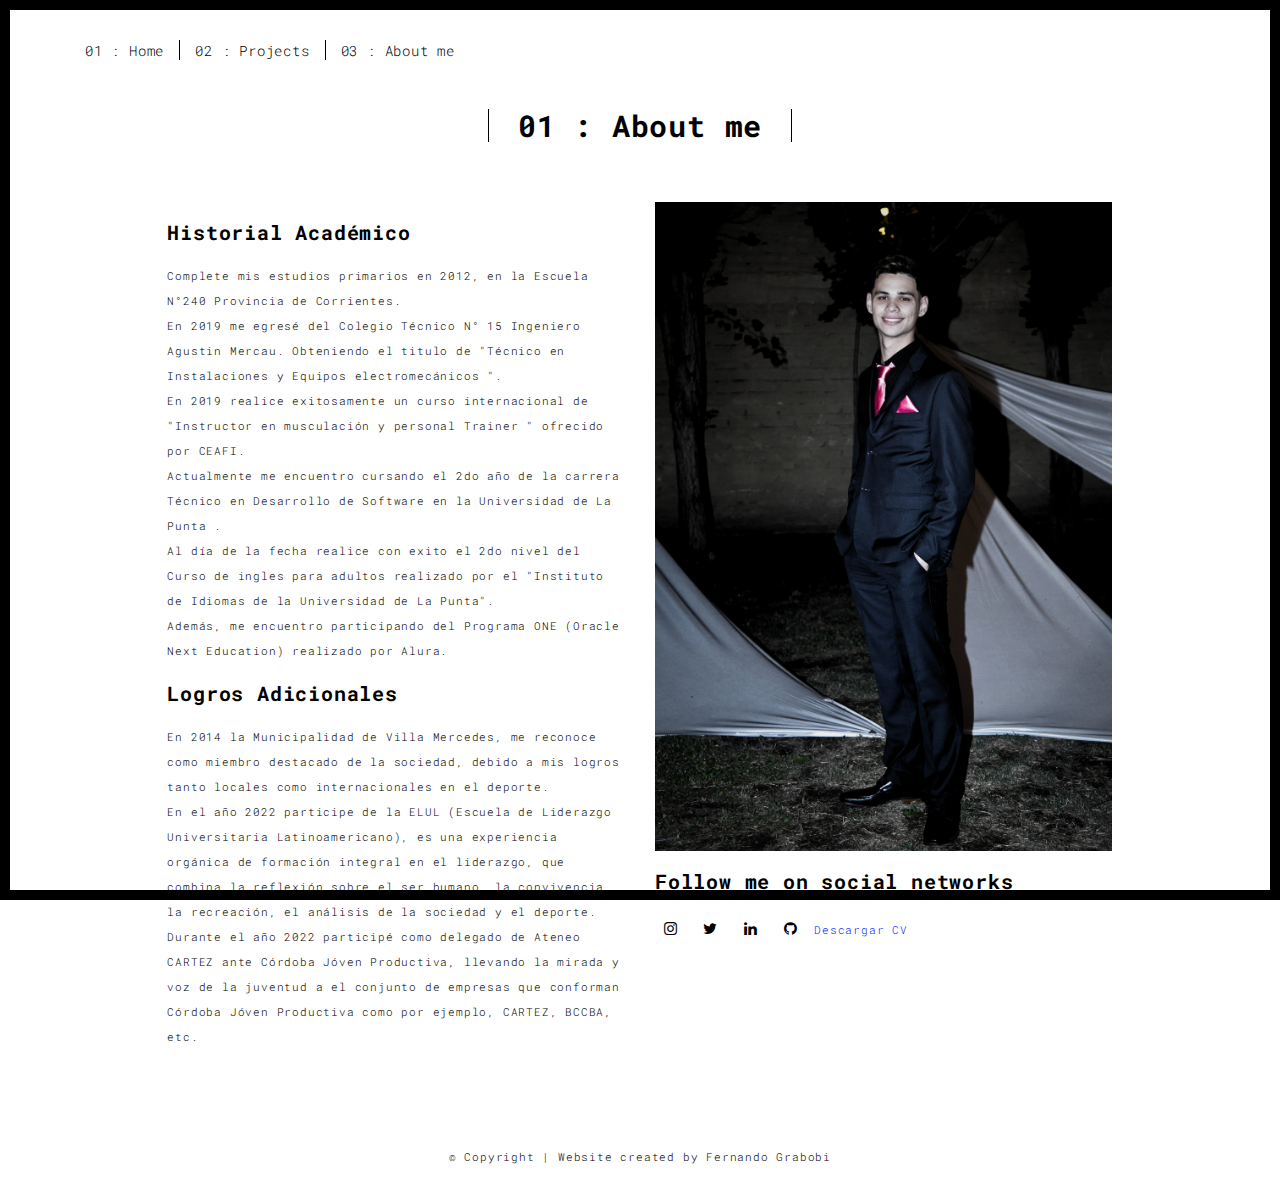
<file: univers/about.html>
<!DOCTYPE html>
<html lang="en">

<head>
  <meta charset="UTF-8">
  <meta content="IE=edge" http-equiv="X-UA-Compatible">
  <meta content="width=device-width,initial-scale=1" name="viewport">
  <meta content="description" name="description">
  <meta name="google" content="notranslate" />
  <meta content="Mashup templates have been developped by Orson.io team" name="author">

  <!-- Disable tap highlight on IE -->
  <meta name="msapplication-tap-highlight" content="no">
  
  <link rel="apple-touch-icon" sizes="180x180" href="./assets/apple-icon-180x180.png">
  <link href="./assets/favicon.ico" rel="icon">

  <title>About me</title>  

<link href="./main.3f6952e4.css" rel="stylesheet"></head>

<body class="">
<div id="site-border-left"></div>
<div id="site-border-right"></div>
<div id="site-border-top"></div>
<div id="site-border-bottom"></div>
 <!-- Add your content of header -->
<header>
  <nav class="navbar  navbar-fixed-top navbar-default">
    <div class="container">
        <button type="button" class="navbar-toggle collapsed" data-toggle="collapse" data-target="#navbar-collapse" aria-expanded="false">
          <span class="sr-only">Toggle navigation</span>
          <span class="icon-bar"></span>
          <span class="icon-bar"></span>
          <span class="icon-bar"></span>
        </button>

      <div class="collapse navbar-collapse" id="navbar-collapse">
        <ul class="nav navbar-nav ">
          <li><a href="./index.html" title="">01 : Home</a></li>
          <li><a href="./works.html" title="">02 : Projects</a></li>
          <li><a href="./about.html" title="">03 : About me</a></li>
        </ul>


      </div> 
    </div>
  </nav>
</header>

<div class="section-container">
    <div class="container">
      <div class="row">
        <div class="col-xs-12">
          <div class="section-container-spacer text-center">
            <h1 class="h2">01 : About me</h1>
          </div>
          
          <div class="row">
            <div class="col-md-10 col-md-offset-1">
              <div class="row">
                <div class="col-xs-12 col-md-6">
                  <h3>Historial Académico</h3>
                  <p>
                     Complete mis estudios primarios en 2012, en la Escuela N°240 Provincia de Corrientes. <br>
                       En 2019 me egresé del Colegio Técnico N° 15 Ingeniero Agustin Mercau. Obteniendo el titulo de "Técnico en Instalaciones y Equipos electromecánicos ".<br>
                       En 2019 realice exitosamente un curso internacional de "Instructor en musculación y personal Trainer " ofrecido por CEAFI.<br>
                       Actualmente me encuentro cursando el 2do año de la carrera Técnico en Desarrollo de Software en la Universidad de La Punta .<br>
                       Al día de la fecha realice con exito el 2do nivel del Curso de ingles para adultos realizado por el "Instituto de Idiomas de la Universidad de La Punta".<br>
                     Además, me encuentro participando del Programa ONE (Oracle Next Education) realizado por Alura.</p>
                  <h3>Logros Adicionales</h3>
                  <p>
                    En 2014 la Municipalidad de Villa Mercedes, me reconoce como miembro destacado de la sociedad, debido a mis logros tanto locales como internacionales en el deporte.<br>
                    En el año 2022 participe de la ELUL (Escuela de Liderazgo Universitaria Latinoamericano), es una experiencia orgánica de formación integral en el liderazgo, que combina la reflexión sobre el ser humano, la convivencia, la recreación, el análisis de la sociedad y el deporte.<br>
                    Durante el año 2022 participé como delegado de Ateneo CARTEZ ante Córdoba Jóven Productiva, llevando la mirada y voz de la juventud a el conjunto de empresas que conforman Córdoba Jóven Productiva como por ejemplo, CARTEZ, BCCBA, etc.</p>
                </div>
                <div class="col-xs-12 col-md-6">
                  <img src="./assets/images/fondoBlackAndWhite.png" class="img-responsive" alt="">

                  <h3>Follow me on social networks</h3>
                  <a href="https://www.instagram.com/fernandograbobi/" target="_blank" class="fa-icon">
                    <i class="fa fa-instagram"></i>
                  </a>
                  <a href="https://x.com/FernandoGrabob2" title="" target="_blank" class="fa-icon">
                    <i class="fa fa-twitter"></i>
                  </a>
                  <a href="https://www.linkedin.com/in/fernando-mart%C3%ADn-grabobi/" title="" target="_blank" class="fa-icon">
                    <i class="fa fa-linkedin"></i>
                  </a>
                  <a href="https://github.com/FernandoGrabobi" title="" target="_blank" class="fa-icon">
                    <i class="fa fa-github"></i>
                  </a>
                  <a href="./assets/cv.pdf" download="CV1.pdf" >Descargar CV</a>

                </div>
              </div>
            </div>
          </div>
          
          
       </div>
      </div>
    </div>
  </div>


<footer class="footer-container text-center">
  <div class="container">
    <div class="row">
      <div class="col-xs-12">
        <p>© Copyright | Website created by Fernando Grabobi</p>
      </div>
    </div>
  </div>
</footer>

<script>
  document.addEventListener("DOMContentLoaded", function (event) {
     navActivePage();
  });
</script>

<!-- Google Analytics: change UA-XXXXX-X to be your site's ID 

<script>
  (function (i, s, o, g, r, a, m) {
    i['GoogleAnalyticsObject'] = r; i[r] = i[r] || function () {
      (i[r].q = i[r].q || []).push(arguments)
    }, i[r].l = 1 * new Date(); a = s.createElement(o),
      m = s.getElementsByTagName(o)[0]; a.async = 1; a.src = g; m.parentNode.insertBefore(a, m)
  })(window, document, 'script', '//www.google-analytics.com/analytics.js', 'ga');
  ga('create', 'UA-XXXXX-X', 'auto');
  ga('send', 'pageview');
</script>

--> <script type="text/javascript" src="./main.70a66962.js"></script></body>

</html>
</file>
<file: univers/main.3f6952e4.css>
@import url(https://fonts.googleapis.com/css?family=Roboto:900|Roboto+Mono:300,400,700);@import url(https://maxcdn.bootstrapcdn.com/font-awesome/4.7.0/css/font-awesome.min.css);/*!
 * Bootstrap v3.3.7 (http://getbootstrap.com)
 * Copyright 2011-2016 Twitter, Inc.
 * Licensed under MIT (https://github.com/twbs/bootstrap/blob/master/LICENSE)
 */
/*! normalize.css v3.0.3 | MIT License | github.com/necolas/normalize.css */html{font-family:sans-serif;-ms-text-size-adjust:100%;-webkit-text-size-adjust:100%}body{margin:0}article,aside,details,figcaption,figure,footer,header,hgroup,main,menu,nav,section,summary{display:block}audio,canvas,progress,video{display:inline-block;vertical-align:baseline}audio:not([controls]){display:none;height:0}[hidden],template{display:none}a{background-color:transparent}a:active,a:hover{outline:0}abbr[title]{border-bottom:1px dotted}b,strong{font-weight:700}dfn{font-style:italic}h1{font-size:2em;margin:.67em 0}mark{background:#ff0;color:#000}small{font-size:80%}sub,sup{font-size:75%;line-height:0;position:relative;vertical-align:baseline}sup{top:-.5em}sub{bottom:-.25em}img{border:0}svg:not(:root){overflow:hidden}figure{margin:1em 40px}hr{box-sizing:content-box;height:0}pre{overflow:auto}code,kbd,pre,samp{font-family:monospace,monospace;font-size:1em}button,input,optgroup,select,textarea{color:inherit;font:inherit;margin:0}button{overflow:visible}button,select{text-transform:none}button,html input[type=button],input[type=reset],input[type=submit]{-webkit-appearance:button;cursor:pointer}button[disabled],html input[disabled]{cursor:default}button::-moz-focus-inner,input::-moz-focus-inner{border:0;padding:0}input{line-height:normal}input[type=checkbox],input[type=radio]{box-sizing:border-box;padding:0}input[type=number]::-webkit-inner-spin-button,input[type=number]::-webkit-outer-spin-button{height:auto}input[type=search]{-webkit-appearance:textfield;box-sizing:content-box}input[type=search]::-webkit-search-cancel-button,input[type=search]::-webkit-search-decoration{-webkit-appearance:none}fieldset{border:1px solid silver;margin:0 2px;padding:.35em .625em .75em}textarea{overflow:auto}optgroup{font-weight:700}table{border-collapse:collapse;border-spacing:0}td,th{padding:0}

/*! Source: https://github.com/h5bp/html5-boilerplate/blob/master/src/css/main.css */@media print{*,:after,:before{background:transparent!important;color:#000!important;box-shadow:none!important;text-shadow:none!important}a,a:visited{text-decoration:underline}a[href]:after{content:" (" attr(href) ")"}abbr[title]:after{content:" (" attr(title) ")"}a[href^="#"]:after,a[href^="javascript:"]:after{content:""}blockquote,pre{border:1px solid #999;page-break-inside:avoid}thead{display:table-header-group}img,tr{page-break-inside:avoid}img{max-width:100%!important}h2,h3,p{orphans:3;widows:3}h2,h3{page-break-after:avoid}.navbar{display:none}.btn>.caret,.dropup>.btn>.caret{border-top-color:#000!important}.label{border:1px solid #000}.table{border-collapse:collapse!important}.table td,.table th{background-color:#fff!important}.table-bordered td,.table-bordered th{border:1px solid #ddd!important}}*,:after,:before{-webkit-box-sizing:border-box;-moz-box-sizing:border-box;box-sizing:border-box}html{font-size:10px;-webkit-tap-highlight-color:transparent}body{font-family:Roboto Mono,Helvetica,Arial,sans-serif;font-size:11px;line-height:1.78;color:#000;background-color:#fff}button,input,select,textarea{font-family:inherit;font-size:inherit;line-height:inherit}a{color:#001aff;text-decoration:none}a:focus,a:hover{color:#0012b3;text-decoration:underline}a:focus{outline:5px auto -webkit-focus-ring-color;outline-offset:-2px}figure{margin:0}img{vertical-align:middle}.img-responsive{display:block;max-width:100%;height:auto}.img-rounded{border-radius:0}.img-thumbnail{padding:4px;line-height:1.78;background-color:#fff;border:1px solid #ddd;border-radius:0;-webkit-transition:all .2s ease-in-out;-o-transition:all .2s ease-in-out;transition:all .2s ease-in-out;display:inline-block;max-width:100%;height:auto}.img-circle{border-radius:50%}hr{margin-top:19px;margin-bottom:19px;border:0;border-top:1px solid #eee}.sr-only{position:absolute;width:1px;height:1px;margin:-1px;padding:0;overflow:hidden;clip:rect(0,0,0,0);border:0}.sr-only-focusable:active,.sr-only-focusable:focus{position:static;width:auto;height:auto;margin:0;overflow:visible;clip:auto}[role=button]{cursor:pointer}.h1,.h2,.h3,.h4,.h5,.h6,h1,h2,h3,h4,h5,h6{font-family:Roboto Mono,Helvetica,Arial,sans-serif;font-weight:700;line-height:1.1;color:#000}.h1 .small,.h1 small,.h2 .small,.h2 small,.h3 .small,.h3 small,.h4 .small,.h4 small,.h5 .small,.h5 small,.h6 .small,.h6 small,h1 .small,h1 small,h2 .small,h2 small,h3 .small,h3 small,h4 .small,h4 small,h5 .small,h5 small,h6 .small,h6 small{font-weight:400;line-height:1;color:#777}.h1,.h2,.h3,h1,h2,h3{margin-top:19px;margin-bottom:9.5px}.h1 .small,.h1 small,.h2 .small,.h2 small,.h3 .small,.h3 small,h1 .small,h1 small,h2 .small,h2 small,h3 .small,h3 small{font-size:65%}.h4,.h5,.h6,h4,h5,h6{margin-top:9.5px;margin-bottom:9.5px}.h4 .small,.h4 small,.h5 .small,.h5 small,.h6 .small,.h6 small,h4 .small,h4 small,h5 .small,h5 small,h6 .small,h6 small{font-size:75%}.h1,h1{font-size:70px}.h2,h2{font-size:30px}.h3,h3{font-size:20px}.h4,.h5,h4,h5{font-size:11px}.h6,h6{font-size:10px}p{margin:0 0 9.5px}.lead{margin-bottom:19px;font-size:12px;font-weight:300;line-height:1.4}@media (min-width:768px){.lead{font-size:16.5px}}.small,small{font-size:90%}.mark,mark{background-color:#fcf8e3;padding:.2em}.text-left{text-align:left}.text-right{text-align:right}.text-center{text-align:center}.text-justify{text-align:justify}.text-nowrap{white-space:nowrap}.text-lowercase{text-transform:lowercase}.initialism,.text-uppercase{text-transform:uppercase}.text-capitalize{text-transform:capitalize}.text-muted{color:#777}.text-primary{color:#001aff}a.text-primary:focus,a.text-primary:hover{color:#0015cc}.text-success{color:#fff}a.text-success:focus,a.text-success:hover{color:#e6e6e6}.text-info{color:#31708f}a.text-info:focus,a.text-info:hover{color:#245269}.text-warning{color:#8a6d3b}a.text-warning:focus,a.text-warning:hover{color:#66512c}.text-danger{color:#fff}a.text-danger:focus,a.text-danger:hover{color:#e6e6e6}.bg-primary{color:#fff;background-color:#001aff}a.bg-primary:focus,a.bg-primary:hover{background-color:#0015cc}.bg-success,a.bg-success:focus,a.bg-success:hover{background-color:#000}.bg-info{background-color:#d9edf7}a.bg-info:focus,a.bg-info:hover{background-color:#afd9ee}.bg-warning{background-color:#fcf8e3}a.bg-warning:focus,a.bg-warning:hover{background-color:#f7ecb5}.bg-danger{background-color:red}a.bg-danger:focus,a.bg-danger:hover{background-color:#c00}.page-header{padding-bottom:8.5px;margin:38px 0 19px;border-bottom:1px solid #eee}ol,ul{margin-top:0;margin-bottom:9.5px}ol ol,ol ul,ul ol,ul ul{margin-bottom:0}.list-inline,.list-unstyled{padding-left:0;list-style:none}.list-inline{margin-left:-5px}.list-inline>li{display:inline-block;padding-left:5px;padding-right:5px}dl{margin-top:0;margin-bottom:19px}dd,dt{line-height:1.78}dt{font-weight:700}dd{margin-left:0}.dl-horizontal dd:after,.dl-horizontal dd:before{content:" ";display:table}.dl-horizontal dd:after{clear:both}@media (min-width:768px){.dl-horizontal dt{float:left;width:160px;clear:left;text-align:right;overflow:hidden;text-overflow:ellipsis;white-space:nowrap}.dl-horizontal dd{margin-left:180px}}abbr[data-original-title],abbr[title]{cursor:help;border-bottom:1px dotted #777}.initialism{font-size:90%}blockquote{padding:9.5px 19px;margin:0 0 19px;font-size:13.75px;border-left:5px solid #eee}blockquote ol:last-child,blockquote p:last-child,blockquote ul:last-child{margin-bottom:0}blockquote .small,blockquote footer,blockquote small{display:block;font-size:80%;line-height:1.78;color:#777}blockquote .small:before,blockquote footer:before,blockquote small:before{content:"\2014   \A0"}.blockquote-reverse,blockquote.pull-right{padding-right:15px;padding-left:0;border-right:5px solid #eee;border-left:0;text-align:right}.blockquote-reverse .small:before,.blockquote-reverse footer:before,.blockquote-reverse small:before,blockquote.pull-right .small:before,blockquote.pull-right footer:before,blockquote.pull-right small:before{content:""}.blockquote-reverse .small:after,.blockquote-reverse footer:after,.blockquote-reverse small:after,blockquote.pull-right .small:after,blockquote.pull-right footer:after,blockquote.pull-right small:after{content:"\A0   \2014"}address{margin-bottom:19px;font-style:normal;line-height:1.78}code,kbd,pre,samp{font-family:Menlo,Monaco,Consolas,Courier New,monospace}code{color:#c7254e;background-color:#f9f2f4}code,kbd{padding:2px 4px;font-size:90%;border-radius:0}kbd{color:#fff;background-color:#333;box-shadow:inset 0 -1px 0 rgba(0,0,0,.25)}kbd kbd{padding:0;font-size:100%;font-weight:700;box-shadow:none}pre{display:block;padding:9px;margin:0 0 9.5px;font-size:10px;line-height:1.78;word-break:break-all;word-wrap:break-word;color:#333;background-color:#f5f5f5;border:1px solid #ccc;border-radius:0}pre code{padding:0;font-size:inherit;color:inherit;white-space:pre-wrap;background-color:transparent;border-radius:0}.pre-scrollable{max-height:340px;overflow-y:scroll}.container{margin-right:auto;margin-left:auto;padding-left:15px;padding-right:15px}.container:after,.container:before{content:" ";display:table}.container:after{clear:both}@media (min-width:768px){.container{width:750px}}@media (min-width:992px){.container{width:970px}}@media (min-width:1200px){.container{width:1170px}}.container-fluid{margin-right:auto;margin-left:auto;padding-left:15px;padding-right:15px}.container-fluid:after,.container-fluid:before{content:" ";display:table}.container-fluid:after{clear:both}.row{margin-left:-15px;margin-right:-15px}.row:after,.row:before{content:" ";display:table}.row:after{clear:both}.col-lg-1,.col-lg-2,.col-lg-3,.col-lg-4,.col-lg-5,.col-lg-6,.col-lg-7,.col-lg-8,.col-lg-9,.col-lg-10,.col-lg-11,.col-lg-12,.col-md-1,.col-md-2,.col-md-3,.col-md-4,.col-md-5,.col-md-6,.col-md-7,.col-md-8,.col-md-9,.col-md-10,.col-md-11,.col-md-12,.col-sm-1,.col-sm-2,.col-sm-3,.col-sm-4,.col-sm-5,.col-sm-6,.col-sm-7,.col-sm-8,.col-sm-9,.col-sm-10,.col-sm-11,.col-sm-12,.col-xs-1,.col-xs-2,.col-xs-3,.col-xs-4,.col-xs-5,.col-xs-6,.col-xs-7,.col-xs-8,.col-xs-9,.col-xs-10,.col-xs-11,.col-xs-12{position:relative;min-height:1px;padding-left:15px;padding-right:15px}.col-xs-1,.col-xs-2,.col-xs-3,.col-xs-4,.col-xs-5,.col-xs-6,.col-xs-7,.col-xs-8,.col-xs-9,.col-xs-10,.col-xs-11,.col-xs-12{float:left}.col-xs-1{width:8.33333%}.col-xs-2{width:16.66667%}.col-xs-3{width:25%}.col-xs-4{width:33.33333%}.col-xs-5{width:41.66667%}.col-xs-6{width:50%}.col-xs-7{width:58.33333%}.col-xs-8{width:66.66667%}.col-xs-9{width:75%}.col-xs-10{width:83.33333%}.col-xs-11{width:91.66667%}.col-xs-12{width:100%}.col-xs-pull-0{right:auto}.col-xs-pull-1{right:8.33333%}.col-xs-pull-2{right:16.66667%}.col-xs-pull-3{right:25%}.col-xs-pull-4{right:33.33333%}.col-xs-pull-5{right:41.66667%}.col-xs-pull-6{right:50%}.col-xs-pull-7{right:58.33333%}.col-xs-pull-8{right:66.66667%}.col-xs-pull-9{right:75%}.col-xs-pull-10{right:83.33333%}.col-xs-pull-11{right:91.66667%}.col-xs-pull-12{right:100%}.col-xs-push-0{left:auto}.col-xs-push-1{left:8.33333%}.col-xs-push-2{left:16.66667%}.col-xs-push-3{left:25%}.col-xs-push-4{left:33.33333%}.col-xs-push-5{left:41.66667%}.col-xs-push-6{left:50%}.col-xs-push-7{left:58.33333%}.col-xs-push-8{left:66.66667%}.col-xs-push-9{left:75%}.col-xs-push-10{left:83.33333%}.col-xs-push-11{left:91.66667%}.col-xs-push-12{left:100%}.col-xs-offset-0{margin-left:0}.col-xs-offset-1{margin-left:8.33333%}.col-xs-offset-2{margin-left:16.66667%}.col-xs-offset-3{margin-left:25%}.col-xs-offset-4{margin-left:33.33333%}.col-xs-offset-5{margin-left:41.66667%}.col-xs-offset-6{margin-left:50%}.col-xs-offset-7{margin-left:58.33333%}.col-xs-offset-8{margin-left:66.66667%}.col-xs-offset-9{margin-left:75%}.col-xs-offset-10{margin-left:83.33333%}.col-xs-offset-11{margin-left:91.66667%}.col-xs-offset-12{margin-left:100%}@media (min-width:768px){.col-sm-1,.col-sm-2,.col-sm-3,.col-sm-4,.col-sm-5,.col-sm-6,.col-sm-7,.col-sm-8,.col-sm-9,.col-sm-10,.col-sm-11,.col-sm-12{float:left}.col-sm-1{width:8.33333%}.col-sm-2{width:16.66667%}.col-sm-3{width:25%}.col-sm-4{width:33.33333%}.col-sm-5{width:41.66667%}.col-sm-6{width:50%}.col-sm-7{width:58.33333%}.col-sm-8{width:66.66667%}.col-sm-9{width:75%}.col-sm-10{width:83.33333%}.col-sm-11{width:91.66667%}.col-sm-12{width:100%}.col-sm-pull-0{right:auto}.col-sm-pull-1{right:8.33333%}.col-sm-pull-2{right:16.66667%}.col-sm-pull-3{right:25%}.col-sm-pull-4{right:33.33333%}.col-sm-pull-5{right:41.66667%}.col-sm-pull-6{right:50%}.col-sm-pull-7{right:58.33333%}.col-sm-pull-8{right:66.66667%}.col-sm-pull-9{right:75%}.col-sm-pull-10{right:83.33333%}.col-sm-pull-11{right:91.66667%}.col-sm-pull-12{right:100%}.col-sm-push-0{left:auto}.col-sm-push-1{left:8.33333%}.col-sm-push-2{left:16.66667%}.col-sm-push-3{left:25%}.col-sm-push-4{left:33.33333%}.col-sm-push-5{left:41.66667%}.col-sm-push-6{left:50%}.col-sm-push-7{left:58.33333%}.col-sm-push-8{left:66.66667%}.col-sm-push-9{left:75%}.col-sm-push-10{left:83.33333%}.col-sm-push-11{left:91.66667%}.col-sm-push-12{left:100%}.col-sm-offset-0{margin-left:0}.col-sm-offset-1{margin-left:8.33333%}.col-sm-offset-2{margin-left:16.66667%}.col-sm-offset-3{margin-left:25%}.col-sm-offset-4{margin-left:33.33333%}.col-sm-offset-5{margin-left:41.66667%}.col-sm-offset-6{margin-left:50%}.col-sm-offset-7{margin-left:58.33333%}.col-sm-offset-8{margin-left:66.66667%}.col-sm-offset-9{margin-left:75%}.col-sm-offset-10{margin-left:83.33333%}.col-sm-offset-11{margin-left:91.66667%}.col-sm-offset-12{margin-left:100%}}@media (min-width:992px){.col-md-1,.col-md-2,.col-md-3,.col-md-4,.col-md-5,.col-md-6,.col-md-7,.col-md-8,.col-md-9,.col-md-10,.col-md-11,.col-md-12{float:left}.col-md-1{width:8.33333%}.col-md-2{width:16.66667%}.col-md-3{width:25%}.col-md-4{width:33.33333%}.col-md-5{width:41.66667%}.col-md-6{width:50%}.col-md-7{width:58.33333%}.col-md-8{width:66.66667%}.col-md-9{width:75%}.col-md-10{width:83.33333%}.col-md-11{width:91.66667%}.col-md-12{width:100%}.col-md-pull-0{right:auto}.col-md-pull-1{right:8.33333%}.col-md-pull-2{right:16.66667%}.col-md-pull-3{right:25%}.col-md-pull-4{right:33.33333%}.col-md-pull-5{right:41.66667%}.col-md-pull-6{right:50%}.col-md-pull-7{right:58.33333%}.col-md-pull-8{right:66.66667%}.col-md-pull-9{right:75%}.col-md-pull-10{right:83.33333%}.col-md-pull-11{right:91.66667%}.col-md-pull-12{right:100%}.col-md-push-0{left:auto}.col-md-push-1{left:8.33333%}.col-md-push-2{left:16.66667%}.col-md-push-3{left:25%}.col-md-push-4{left:33.33333%}.col-md-push-5{left:41.66667%}.col-md-push-6{left:50%}.col-md-push-7{left:58.33333%}.col-md-push-8{left:66.66667%}.col-md-push-9{left:75%}.col-md-push-10{left:83.33333%}.col-md-push-11{left:91.66667%}.col-md-push-12{left:100%}.col-md-offset-0{margin-left:0}.col-md-offset-1{margin-left:8.33333%}.col-md-offset-2{margin-left:16.66667%}.col-md-offset-3{margin-left:25%}.col-md-offset-4{margin-left:33.33333%}.col-md-offset-5{margin-left:41.66667%}.col-md-offset-6{margin-left:50%}.col-md-offset-7{margin-left:58.33333%}.col-md-offset-8{margin-left:66.66667%}.col-md-offset-9{margin-left:75%}.col-md-offset-10{margin-left:83.33333%}.col-md-offset-11{margin-left:91.66667%}.col-md-offset-12{margin-left:100%}}@media (min-width:1200px){.col-lg-1,.col-lg-2,.col-lg-3,.col-lg-4,.col-lg-5,.col-lg-6,.col-lg-7,.col-lg-8,.col-lg-9,.col-lg-10,.col-lg-11,.col-lg-12{float:left}.col-lg-1{width:8.33333%}.col-lg-2{width:16.66667%}.col-lg-3{width:25%}.col-lg-4{width:33.33333%}.col-lg-5{width:41.66667%}.col-lg-6{width:50%}.col-lg-7{width:58.33333%}.col-lg-8{width:66.66667%}.col-lg-9{width:75%}.col-lg-10{width:83.33333%}.col-lg-11{width:91.66667%}.col-lg-12{width:100%}.col-lg-pull-0{right:auto}.col-lg-pull-1{right:8.33333%}.col-lg-pull-2{right:16.66667%}.col-lg-pull-3{right:25%}.col-lg-pull-4{right:33.33333%}.col-lg-pull-5{right:41.66667%}.col-lg-pull-6{right:50%}.col-lg-pull-7{right:58.33333%}.col-lg-pull-8{right:66.66667%}.col-lg-pull-9{right:75%}.col-lg-pull-10{right:83.33333%}.col-lg-pull-11{right:91.66667%}.col-lg-pull-12{right:100%}.col-lg-push-0{left:auto}.col-lg-push-1{left:8.33333%}.col-lg-push-2{left:16.66667%}.col-lg-push-3{left:25%}.col-lg-push-4{left:33.33333%}.col-lg-push-5{left:41.66667%}.col-lg-push-6{left:50%}.col-lg-push-7{left:58.33333%}.col-lg-push-8{left:66.66667%}.col-lg-push-9{left:75%}.col-lg-push-10{left:83.33333%}.col-lg-push-11{left:91.66667%}.col-lg-push-12{left:100%}.col-lg-offset-0{margin-left:0}.col-lg-offset-1{margin-left:8.33333%}.col-lg-offset-2{margin-left:16.66667%}.col-lg-offset-3{margin-left:25%}.col-lg-offset-4{margin-left:33.33333%}.col-lg-offset-5{margin-left:41.66667%}.col-lg-offset-6{margin-left:50%}.col-lg-offset-7{margin-left:58.33333%}.col-lg-offset-8{margin-left:66.66667%}.col-lg-offset-9{margin-left:75%}.col-lg-offset-10{margin-left:83.33333%}.col-lg-offset-11{margin-left:91.66667%}.col-lg-offset-12{margin-left:100%}}table{background-color:transparent}caption{padding-top:8px;padding-bottom:8px;color:#777}caption,th{text-align:left}.table{width:100%;max-width:100%;margin-bottom:19px}.table>tbody>tr>td,.table>tbody>tr>th,.table>tfoot>tr>td,.table>tfoot>tr>th,.table>thead>tr>td,.table>thead>tr>th{padding:8px;line-height:1.78;vertical-align:top;border-top:1px solid #ddd}.table>thead>tr>th{vertical-align:bottom;border-bottom:2px solid #ddd}.table>caption+thead>tr:first-child>td,.table>caption+thead>tr:first-child>th,.table>colgroup+thead>tr:first-child>td,.table>colgroup+thead>tr:first-child>th,.table>thead:first-child>tr:first-child>td,.table>thead:first-child>tr:first-child>th{border-top:0}.table>tbody+tbody{border-top:2px solid #ddd}.table .table{background-color:#fff}.table-condensed>tbody>tr>td,.table-condensed>tbody>tr>th,.table-condensed>tfoot>tr>td,.table-condensed>tfoot>tr>th,.table-condensed>thead>tr>td,.table-condensed>thead>tr>th{padding:5px}.table-bordered,.table-bordered>tbody>tr>td,.table-bordered>tbody>tr>th,.table-bordered>tfoot>tr>td,.table-bordered>tfoot>tr>th,.table-bordered>thead>tr>td,.table-bordered>thead>tr>th{border:1px solid #ddd}.table-bordered>thead>tr>td,.table-bordered>thead>tr>th{border-bottom-width:2px}.table-striped>tbody>tr:nth-of-type(odd){background-color:#f9f9f9}.table-hover>tbody>tr:hover{background-color:#f5f5f5}table col[class*=col-]{position:static;float:none;display:table-column}table td[class*=col-],table th[class*=col-]{position:static;float:none;display:table-cell}.table>tbody>tr.active>td,.table>tbody>tr.active>th,.table>tbody>tr>td.active,.table>tbody>tr>th.active,.table>tfoot>tr.active>td,.table>tfoot>tr.active>th,.table>tfoot>tr>td.active,.table>tfoot>tr>th.active,.table>thead>tr.active>td,.table>thead>tr.active>th,.table>thead>tr>td.active,.table>thead>tr>th.active{background-color:#f5f5f5}.table-hover>tbody>tr.active:hover>td,.table-hover>tbody>tr.active:hover>th,.table-hover>tbody>tr:hover>.active,.table-hover>tbody>tr>td.active:hover,.table-hover>tbody>tr>th.active:hover{background-color:#e8e8e8}.table-hover>tbody>tr.success:hover>td,.table-hover>tbody>tr.success:hover>th,.table-hover>tbody>tr:hover>.success,.table-hover>tbody>tr>td.success:hover,.table-hover>tbody>tr>th.success:hover,.table>tbody>tr.success>td,.table>tbody>tr.success>th,.table>tbody>tr>td.success,.table>tbody>tr>th.success,.table>tfoot>tr.success>td,.table>tfoot>tr.success>th,.table>tfoot>tr>td.success,.table>tfoot>tr>th.success,.table>thead>tr.success>td,.table>thead>tr.success>th,.table>thead>tr>td.success,.table>thead>tr>th.success{background-color:#000}.table>tbody>tr.info>td,.table>tbody>tr.info>th,.table>tbody>tr>td.info,.table>tbody>tr>th.info,.table>tfoot>tr.info>td,.table>tfoot>tr.info>th,.table>tfoot>tr>td.info,.table>tfoot>tr>th.info,.table>thead>tr.info>td,.table>thead>tr.info>th,.table>thead>tr>td.info,.table>thead>tr>th.info{background-color:#d9edf7}.table-hover>tbody>tr.info:hover>td,.table-hover>tbody>tr.info:hover>th,.table-hover>tbody>tr:hover>.info,.table-hover>tbody>tr>td.info:hover,.table-hover>tbody>tr>th.info:hover{background-color:#c4e3f3}.table>tbody>tr.warning>td,.table>tbody>tr.warning>th,.table>tbody>tr>td.warning,.table>tbody>tr>th.warning,.table>tfoot>tr.warning>td,.table>tfoot>tr.warning>th,.table>tfoot>tr>td.warning,.table>tfoot>tr>th.warning,.table>thead>tr.warning>td,.table>thead>tr.warning>th,.table>thead>tr>td.warning,.table>thead>tr>th.warning{background-color:#fcf8e3}.table-hover>tbody>tr.warning:hover>td,.table-hover>tbody>tr.warning:hover>th,.table-hover>tbody>tr:hover>.warning,.table-hover>tbody>tr>td.warning:hover,.table-hover>tbody>tr>th.warning:hover{background-color:#faf2cc}.table>tbody>tr.danger>td,.table>tbody>tr.danger>th,.table>tbody>tr>td.danger,.table>tbody>tr>th.danger,.table>tfoot>tr.danger>td,.table>tfoot>tr.danger>th,.table>tfoot>tr>td.danger,.table>tfoot>tr>th.danger,.table>thead>tr.danger>td,.table>thead>tr.danger>th,.table>thead>tr>td.danger,.table>thead>tr>th.danger{background-color:red}.table-hover>tbody>tr.danger:hover>td,.table-hover>tbody>tr.danger:hover>th,.table-hover>tbody>tr:hover>.danger,.table-hover>tbody>tr>td.danger:hover,.table-hover>tbody>tr>th.danger:hover{background-color:#e60000}.table-responsive{overflow-x:auto;min-height:.01%}@media screen and (max-width:767px){.table-responsive{width:100%;margin-bottom:14.25px;overflow-y:hidden;-ms-overflow-style:-ms-autohiding-scrollbar;border:1px solid #ddd}.table-responsive>.table{margin-bottom:0}.table-responsive>.table>tbody>tr>td,.table-responsive>.table>tbody>tr>th,.table-responsive>.table>tfoot>tr>td,.table-responsive>.table>tfoot>tr>th,.table-responsive>.table>thead>tr>td,.table-responsive>.table>thead>tr>th{white-space:nowrap}.table-responsive>.table-bordered{border:0}.table-responsive>.table-bordered>tbody>tr>td:first-child,.table-responsive>.table-bordered>tbody>tr>th:first-child,.table-responsive>.table-bordered>tfoot>tr>td:first-child,.table-responsive>.table-bordered>tfoot>tr>th:first-child,.table-responsive>.table-bordered>thead>tr>td:first-child,.table-responsive>.table-bordered>thead>tr>th:first-child{border-left:0}.table-responsive>.table-bordered>tbody>tr>td:last-child,.table-responsive>.table-bordered>tbody>tr>th:last-child,.table-responsive>.table-bordered>tfoot>tr>td:last-child,.table-responsive>.table-bordered>tfoot>tr>th:last-child,.table-responsive>.table-bordered>thead>tr>td:last-child,.table-responsive>.table-bordered>thead>tr>th:last-child{border-right:0}.table-responsive>.table-bordered>tbody>tr:last-child>td,.table-responsive>.table-bordered>tbody>tr:last-child>th,.table-responsive>.table-bordered>tfoot>tr:last-child>td,.table-responsive>.table-bordered>tfoot>tr:last-child>th{border-bottom:0}}fieldset{margin:0;min-width:0}fieldset,legend{padding:0;border:0}legend{display:block;width:100%;margin-bottom:19px;font-size:16.5px;line-height:inherit;color:#333;border-bottom:1px solid #e5e5e5}label{display:inline-block;max-width:100%;margin-bottom:5px;font-weight:700}input[type=search]{-webkit-box-sizing:border-box;-moz-box-sizing:border-box;box-sizing:border-box}input[type=checkbox],input[type=radio]{margin:4px 0 0;margin-top:1px\9;line-height:normal}input[type=file]{display:block}input[type=range]{display:block;width:100%}select[multiple],select[size]{height:auto}input[type=checkbox]:focus,input[type=file]:focus,input[type=radio]:focus{outline:5px auto -webkit-focus-ring-color;outline-offset:-2px}output{padding-top:9px}.form-control,output{display:block;font-size:11px;line-height:1.78;color:#555}.form-control{width:100%;height:40px;padding:8px 14px;background-color:#fff;background-image:none;border:1px solid #000;border-radius:0;-webkit-box-shadow:inset 0 1px 1px rgba(0,0,0,.075);box-shadow:inset 0 1px 1px rgba(0,0,0,.075);-webkit-transition:border-color .15s ease-in-out,box-shadow .15s ease-in-out;-o-transition:border-color ease-in-out .15s,box-shadow ease-in-out .15s;transition:border-color .15s ease-in-out,box-shadow .15s ease-in-out}.form-control:focus{border-color:#66afe9;-webkit-box-shadow:inset 0 1px 1px rgba(0,0,0,.075),0 0 8px rgba(102,175,233,.6);box-shadow:inset 0 1px 1px rgba(0,0,0,.075),0 0 8px rgba(102,175,233,.6)}.form-control::-moz-placeholder{color:#999;opacity:1}.form-control:-ms-input-placeholder{color:#999}.form-control::-webkit-input-placeholder{color:#999}.form-control::-ms-expand{border:0;background-color:transparent}.form-control[disabled],.form-control[readonly],fieldset[disabled] .form-control{background-color:#eee;opacity:1}.form-control[disabled],fieldset[disabled] .form-control{cursor:not-allowed}textarea.form-control{height:auto}input[type=search]{-webkit-appearance:none}@media screen and (-webkit-min-device-pixel-ratio:0){input[type=date].form-control,input[type=datetime-local].form-control,input[type=month].form-control,input[type=time].form-control{line-height:40px}.input-group-sm>.input-group-btn>input[type=date].btn,.input-group-sm>.input-group-btn>input[type=datetime-local].btn,.input-group-sm>.input-group-btn>input[type=month].btn,.input-group-sm>.input-group-btn>input[type=time].btn,.input-group-sm>input[type=date].form-control,.input-group-sm>input[type=date].input-group-addon,.input-group-sm>input[type=datetime-local].form-control,.input-group-sm>input[type=datetime-local].input-group-addon,.input-group-sm>input[type=month].form-control,.input-group-sm>input[type=month].input-group-addon,.input-group-sm>input[type=time].form-control,.input-group-sm>input[type=time].input-group-addon,.input-group-sm input[type=date],.input-group-sm input[type=datetime-local],.input-group-sm input[type=month],.input-group-sm input[type=time],input[type=date].input-sm,input[type=datetime-local].input-sm,input[type=month].input-sm,input[type=time].input-sm{line-height:27px}.input-group-lg>.input-group-btn>input[type=date].btn,.input-group-lg>.input-group-btn>input[type=datetime-local].btn,.input-group-lg>.input-group-btn>input[type=month].btn,.input-group-lg>.input-group-btn>input[type=time].btn,.input-group-lg>input[type=date].form-control,.input-group-lg>input[type=date].input-group-addon,.input-group-lg>input[type=datetime-local].form-control,.input-group-lg>input[type=datetime-local].input-group-addon,.input-group-lg>input[type=month].form-control,.input-group-lg>input[type=month].input-group-addon,.input-group-lg>input[type=time].form-control,.input-group-lg>input[type=time].input-group-addon,.input-group-lg input[type=date],.input-group-lg input[type=datetime-local],.input-group-lg input[type=month],.input-group-lg input[type=time],input[type=date].input-lg,input[type=datetime-local].input-lg,input[type=month].input-lg,input[type=time].input-lg{line-height:41px}}.form-group{margin-bottom:15px}.checkbox,.radio{position:relative;display:block;margin-top:10px;margin-bottom:10px}.checkbox label,.radio label{min-height:19px;padding-left:20px;margin-bottom:0;font-weight:400;cursor:pointer}.checkbox-inline input[type=checkbox],.checkbox input[type=checkbox],.radio-inline input[type=radio],.radio input[type=radio]{position:absolute;margin-left:-20px;margin-top:4px\9}.checkbox+.checkbox,.radio+.radio{margin-top:-5px}.checkbox-inline,.radio-inline{position:relative;display:inline-block;padding-left:20px;margin-bottom:0;vertical-align:middle;font-weight:400;cursor:pointer}.checkbox-inline+.checkbox-inline,.radio-inline+.radio-inline{margin-top:0;margin-left:10px}.checkbox-inline.disabled,.checkbox.disabled label,.radio-inline.disabled,.radio.disabled label,fieldset[disabled] .checkbox-inline,fieldset[disabled] .checkbox label,fieldset[disabled] .radio-inline,fieldset[disabled] .radio label,fieldset[disabled] input[type=checkbox],fieldset[disabled] input[type=radio],input[type=checkbox].disabled,input[type=checkbox][disabled],input[type=radio].disabled,input[type=radio][disabled]{cursor:not-allowed}.form-control-static{padding-top:9px;padding-bottom:9px;margin-bottom:0;min-height:30px}.form-control-static.input-lg,.form-control-static.input-sm,.input-group-lg>.form-control-static.form-control,.input-group-lg>.form-control-static.input-group-addon,.input-group-lg>.input-group-btn>.form-control-static.btn,.input-group-sm>.form-control-static.form-control,.input-group-sm>.form-control-static.input-group-addon,.input-group-sm>.input-group-btn>.form-control-static.btn{padding-left:0;padding-right:0}.input-group-sm>.form-control,.input-group-sm>.input-group-addon,.input-group-sm>.input-group-btn>.btn,.input-sm{height:27px;padding:5px 10px;font-size:10px;line-height:1.5;border-radius:0}.input-group-sm>.input-group-btn>select.btn,.input-group-sm>select.form-control,.input-group-sm>select.input-group-addon,select.input-sm{height:27px;line-height:27px}.input-group-sm>.input-group-btn>select[multiple].btn,.input-group-sm>.input-group-btn>textarea.btn,.input-group-sm>select[multiple].form-control,.input-group-sm>select[multiple].input-group-addon,.input-group-sm>textarea.form-control,.input-group-sm>textarea.input-group-addon,select[multiple].input-sm,textarea.input-sm{height:auto}.form-group-sm .form-control{height:27px;padding:5px 10px;font-size:10px;line-height:1.5;border-radius:0}.form-group-sm select.form-control{height:27px;line-height:27px}.form-group-sm select[multiple].form-control,.form-group-sm textarea.form-control{height:auto}.form-group-sm .form-control-static{height:27px;min-height:29px;padding:6px 10px;font-size:10px;line-height:1.5}.input-group-lg>.form-control,.input-group-lg>.input-group-addon,.input-group-lg>.input-group-btn>.btn,.input-lg{height:41px;padding:10px 16px;font-size:14px;line-height:1.33333;border-radius:0}.input-group-lg>.input-group-btn>select.btn,.input-group-lg>select.form-control,.input-group-lg>select.input-group-addon,select.input-lg{height:41px;line-height:41px}.input-group-lg>.input-group-btn>select[multiple].btn,.input-group-lg>.input-group-btn>textarea.btn,.input-group-lg>select[multiple].form-control,.input-group-lg>select[multiple].input-group-addon,.input-group-lg>textarea.form-control,.input-group-lg>textarea.input-group-addon,select[multiple].input-lg,textarea.input-lg{height:auto}.form-group-lg .form-control{height:41px;padding:10px 16px;font-size:14px;line-height:1.33333;border-radius:0}.form-group-lg select.form-control{height:41px;line-height:41px}.form-group-lg select[multiple].form-control,.form-group-lg textarea.form-control{height:auto}.form-group-lg .form-control-static{height:41px;min-height:33px;padding:11px 16px;font-size:14px;line-height:1.33333}.has-feedback{position:relative}.has-feedback .form-control{padding-right:50px}.form-control-feedback{position:absolute;top:0;right:0;z-index:2;display:block;width:40px;height:40px;line-height:40px;text-align:center;pointer-events:none}.form-group-lg .form-control+.form-control-feedback,.input-group-lg+.form-control-feedback,.input-group-lg>.form-control+.form-control-feedback,.input-group-lg>.input-group-addon+.form-control-feedback,.input-group-lg>.input-group-btn>.btn+.form-control-feedback,.input-lg+.form-control-feedback{width:41px;height:41px;line-height:41px}.form-group-sm .form-control+.form-control-feedback,.input-group-sm+.form-control-feedback,.input-group-sm>.form-control+.form-control-feedback,.input-group-sm>.input-group-addon+.form-control-feedback,.input-group-sm>.input-group-btn>.btn+.form-control-feedback,.input-sm+.form-control-feedback{width:27px;height:27px;line-height:27px}.has-success .checkbox,.has-success .checkbox-inline,.has-success.checkbox-inline label,.has-success.checkbox label,.has-success .control-label,.has-success .help-block,.has-success .radio,.has-success .radio-inline,.has-success.radio-inline label,.has-success.radio label{color:#fff}.has-success .form-control{border-color:#fff;-webkit-box-shadow:inset 0 1px 1px rgba(0,0,0,.075);box-shadow:inset 0 1px 1px rgba(0,0,0,.075)}.has-success .form-control:focus{border-color:#e6e6e6;-webkit-box-shadow:inset 0 1px 1px rgba(0,0,0,.075),0 0 6px #fff;box-shadow:inset 0 1px 1px rgba(0,0,0,.075),0 0 6px #fff}.has-success .input-group-addon{color:#fff;border-color:#fff;background-color:#000}.has-success .form-control-feedback{color:#fff}.has-warning .checkbox,.has-warning .checkbox-inline,.has-warning.checkbox-inline label,.has-warning.checkbox label,.has-warning .control-label,.has-warning .help-block,.has-warning .radio,.has-warning .radio-inline,.has-warning.radio-inline label,.has-warning.radio label{color:#8a6d3b}.has-warning .form-control{border-color:#8a6d3b;-webkit-box-shadow:inset 0 1px 1px rgba(0,0,0,.075);box-shadow:inset 0 1px 1px rgba(0,0,0,.075)}.has-warning .form-control:focus{border-color:#66512c;-webkit-box-shadow:inset 0 1px 1px rgba(0,0,0,.075),0 0 6px #c0a16b;box-shadow:inset 0 1px 1px rgba(0,0,0,.075),0 0 6px #c0a16b}.has-warning .input-group-addon{color:#8a6d3b;border-color:#8a6d3b;background-color:#fcf8e3}.has-warning .form-control-feedback{color:#8a6d3b}.has-error .checkbox,.has-error .checkbox-inline,.has-error.checkbox-inline label,.has-error.checkbox label,.has-error .control-label,.has-error .help-block,.has-error .radio,.has-error .radio-inline,.has-error.radio-inline label,.has-error.radio label{color:#fff}.has-error .form-control{border-color:#fff;-webkit-box-shadow:inset 0 1px 1px rgba(0,0,0,.075);box-shadow:inset 0 1px 1px rgba(0,0,0,.075)}.has-error .form-control:focus{border-color:#e6e6e6;-webkit-box-shadow:inset 0 1px 1px rgba(0,0,0,.075),0 0 6px #fff;box-shadow:inset 0 1px 1px rgba(0,0,0,.075),0 0 6px #fff}.has-error .input-group-addon{color:#fff;border-color:#fff;background-color:red}.has-error .form-control-feedback{color:#fff}.has-feedback label~.form-control-feedback{top:24px}.has-feedback label.sr-only~.form-control-feedback{top:0}.help-block{display:block;margin-top:5px;margin-bottom:10px;color:#404040}@media (min-width:768px){.form-inline .form-group{display:inline-block;margin-bottom:0;vertical-align:middle}.form-inline .form-control{display:inline-block;width:auto;vertical-align:middle}.form-inline .form-control-static{display:inline-block}.form-inline .input-group{display:inline-table;vertical-align:middle}.form-inline .input-group .form-control,.form-inline .input-group .input-group-addon,.form-inline .input-group .input-group-btn{width:auto}.form-inline .input-group>.form-control{width:100%}.form-inline .control-label{margin-bottom:0;vertical-align:middle}.form-inline .checkbox,.form-inline .radio{display:inline-block;margin-top:0;margin-bottom:0;vertical-align:middle}.form-inline .checkbox label,.form-inline .radio label{padding-left:0}.form-inline .checkbox input[type=checkbox],.form-inline .radio input[type=radio]{position:relative;margin-left:0}.form-inline .has-feedback .form-control-feedback{top:0}}.form-horizontal .checkbox,.form-horizontal .checkbox-inline,.form-horizontal .radio,.form-horizontal .radio-inline{margin-top:0;margin-bottom:0;padding-top:9px}.form-horizontal .checkbox,.form-horizontal .radio{min-height:28px}.form-horizontal .form-group{margin-left:-15px;margin-right:-15px}.form-horizontal .form-group:after,.form-horizontal .form-group:before{content:" ";display:table}.form-horizontal .form-group:after{clear:both}@media (min-width:768px){.form-horizontal .control-label{text-align:right;margin-bottom:0;padding-top:9px}}.form-horizontal .has-feedback .form-control-feedback{right:15px}@media (min-width:768px){.form-horizontal .form-group-lg .control-label{padding-top:11px;font-size:14px}}@media (min-width:768px){.form-horizontal .form-group-sm .control-label{padding-top:6px;font-size:10px}}.btn{display:inline-block;margin-bottom:0;font-weight:400;text-align:center;vertical-align:middle;touch-action:manipulation;cursor:pointer;background-image:none;border:1px solid transparent;white-space:nowrap;padding:8px 14px;font-size:11px;line-height:1.78;border-radius:0;-webkit-user-select:none;-moz-user-select:none;-ms-user-select:none;user-select:none}.btn.active.focus,.btn.active:focus,.btn.focus,.btn:active.focus,.btn:active:focus,.btn:focus{outline:5px auto -webkit-focus-ring-color;outline-offset:-2px}.btn.focus,.btn:focus,.btn:hover{color:#000;text-decoration:none}.btn.active,.btn:active{outline:0;background-image:none;-webkit-box-shadow:inset 0 3px 5px rgba(0,0,0,.125);box-shadow:inset 0 3px 5px rgba(0,0,0,.125)}.btn.disabled,.btn[disabled],fieldset[disabled] .btn{cursor:not-allowed;opacity:.65;filter:alpha(opacity=65);-webkit-box-shadow:none;box-shadow:none}a.btn.disabled,fieldset[disabled] a.btn{pointer-events:none}.btn-default,.btn-default.active,.btn-default.active.focus,.btn-default.active:focus,.btn-default.active:hover,.btn-default.focus,.btn-default:active,.btn-default:active.focus,.btn-default:active:focus,.btn-default:active:hover,.btn-default:focus,.btn-default:hover,.open>.btn-default.dropdown-toggle,.open>.btn-default.dropdown-toggle.focus,.open>.btn-default.dropdown-toggle:focus,.open>.btn-default.dropdown-toggle:hover{color:#000;background-color:transparent;border-color:#000}.btn-default.active,.btn-default:active,.open>.btn-default.dropdown-toggle{background-image:none}.btn-default.disabled.focus,.btn-default.disabled:focus,.btn-default.disabled:hover,.btn-default[disabled].focus,.btn-default[disabled]:focus,.btn-default[disabled]:hover,fieldset[disabled] .btn-default.focus,fieldset[disabled] .btn-default:focus,fieldset[disabled] .btn-default:hover{background-color:transparent;border-color:#000}.btn-default .badge{color:transparent;background-color:#000}.btn-primary{color:#001aff;background-color:transparent;border-color:#001aff}.btn-primary.focus,.btn-primary:focus{color:#001aff;background-color:transparent;border-color:#000d80}.btn-primary.active,.btn-primary:active,.btn-primary:hover,.open>.btn-primary.dropdown-toggle{color:#001aff;background-color:transparent;border-color:#0014c2}.btn-primary.active.focus,.btn-primary.active:focus,.btn-primary.active:hover,.btn-primary:active.focus,.btn-primary:active:focus,.btn-primary:active:hover,.open>.btn-primary.dropdown-toggle.focus,.open>.btn-primary.dropdown-toggle:focus,.open>.btn-primary.dropdown-toggle:hover{color:#001aff;background-color:transparent;border-color:#000d80}.btn-primary.active,.btn-primary:active,.open>.btn-primary.dropdown-toggle{background-image:none}.btn-primary.disabled.focus,.btn-primary.disabled:focus,.btn-primary.disabled:hover,.btn-primary[disabled].focus,.btn-primary[disabled]:focus,.btn-primary[disabled]:hover,fieldset[disabled] .btn-primary.focus,fieldset[disabled] .btn-primary:focus,fieldset[disabled] .btn-primary:hover{background-color:transparent;border-color:#001aff}.btn-primary .badge{color:transparent;background-color:#001aff}.btn-success{color:#5cb85c;background-color:transparent;border-color:#5cb85c}.btn-success.focus,.btn-success:focus{color:#5cb85c;background-color:transparent;border-color:#2d672d}.btn-success.active,.btn-success:active,.btn-success:hover,.open>.btn-success.dropdown-toggle{color:#5cb85c;background-color:transparent;border-color:#419641}.btn-success.active.focus,.btn-success.active:focus,.btn-success.active:hover,.btn-success:active.focus,.btn-success:active:focus,.btn-success:active:hover,.open>.btn-success.dropdown-toggle.focus,.open>.btn-success.dropdown-toggle:focus,.open>.btn-success.dropdown-toggle:hover{color:#5cb85c;background-color:transparent;border-color:#2d672d}.btn-success.active,.btn-success:active,.open>.btn-success.dropdown-toggle{background-image:none}.btn-success.disabled.focus,.btn-success.disabled:focus,.btn-success.disabled:hover,.btn-success[disabled].focus,.btn-success[disabled]:focus,.btn-success[disabled]:hover,fieldset[disabled] .btn-success.focus,fieldset[disabled] .btn-success:focus,fieldset[disabled] .btn-success:hover{background-color:transparent;border-color:#5cb85c}.btn-success .badge{color:transparent;background-color:#5cb85c}.btn-info{border-color:#5bc0de}.btn-info,.btn-info.focus,.btn-info:focus{color:#5bc0de;background-color:transparent}.btn-info.focus,.btn-info:focus{border-color:#1f7e9a}.btn-info.active,.btn-info:active,.btn-info:hover,.open>.btn-info.dropdown-toggle{color:#5bc0de;background-color:transparent;border-color:#2aabd2}.btn-info.active.focus,.btn-info.active:focus,.btn-info.active:hover,.btn-info:active.focus,.btn-info:active:focus,.btn-info:active:hover,.open>.btn-info.dropdown-toggle.focus,.open>.btn-info.dropdown-toggle:focus,.open>.btn-info.dropdown-toggle:hover{color:#5bc0de;background-color:transparent;border-color:#1f7e9a}.btn-info.active,.btn-info:active,.open>.btn-info.dropdown-toggle{background-image:none}.btn-info.disabled.focus,.btn-info.disabled:focus,.btn-info.disabled:hover,.btn-info[disabled].focus,.btn-info[disabled]:focus,.btn-info[disabled]:hover,fieldset[disabled] .btn-info.focus,fieldset[disabled] .btn-info:focus,fieldset[disabled] .btn-info:hover{background-color:transparent;border-color:#5bc0de}.btn-info .badge{color:transparent;background-color:#5bc0de}.btn-warning{color:#f0ad4e;background-color:transparent;border-color:#f0ad4e}.btn-warning.focus,.btn-warning:focus{color:#f0ad4e;background-color:transparent;border-color:#b06d0f}.btn-warning.active,.btn-warning:active,.btn-warning:hover,.open>.btn-warning.dropdown-toggle{color:#f0ad4e;background-color:transparent;border-color:#eb9316}.btn-warning.active.focus,.btn-warning.active:focus,.btn-warning.active:hover,.btn-warning:active.focus,.btn-warning:active:focus,.btn-warning:active:hover,.open>.btn-warning.dropdown-toggle.focus,.open>.btn-warning.dropdown-toggle:focus,.open>.btn-warning.dropdown-toggle:hover{color:#f0ad4e;background-color:transparent;border-color:#b06d0f}.btn-warning.active,.btn-warning:active,.open>.btn-warning.dropdown-toggle{background-image:none}.btn-warning.disabled.focus,.btn-warning.disabled:focus,.btn-warning.disabled:hover,.btn-warning[disabled].focus,.btn-warning[disabled]:focus,.btn-warning[disabled]:hover,fieldset[disabled] .btn-warning.focus,fieldset[disabled] .btn-warning:focus,fieldset[disabled] .btn-warning:hover{background-color:transparent;border-color:#f0ad4e}.btn-warning .badge{color:transparent;background-color:#f0ad4e}.btn-danger{color:#d9534f;background-color:transparent;border-color:#d9534f}.btn-danger.focus,.btn-danger:focus{color:#d9534f;background-color:transparent;border-color:#8b211e}.btn-danger.active,.btn-danger:active,.btn-danger:hover,.open>.btn-danger.dropdown-toggle{color:#d9534f;background-color:transparent;border-color:#c12e2a}.btn-danger.active.focus,.btn-danger.active:focus,.btn-danger.active:hover,.btn-danger:active.focus,.btn-danger:active:focus,.btn-danger:active:hover,.open>.btn-danger.dropdown-toggle.focus,.open>.btn-danger.dropdown-toggle:focus,.open>.btn-danger.dropdown-toggle:hover{color:#d9534f;background-color:transparent;border-color:#8b211e}.btn-danger.active,.btn-danger:active,.open>.btn-danger.dropdown-toggle{background-image:none}.btn-danger.disabled.focus,.btn-danger.disabled:focus,.btn-danger.disabled:hover,.btn-danger[disabled].focus,.btn-danger[disabled]:focus,.btn-danger[disabled]:hover,fieldset[disabled] .btn-danger.focus,fieldset[disabled] .btn-danger:focus,fieldset[disabled] .btn-danger:hover{background-color:transparent;border-color:#d9534f}.btn-danger .badge{color:transparent;background-color:#d9534f}.btn-link{color:#001aff;font-weight:400;border-radius:0}.btn-link,.btn-link.active,.btn-link:active,.btn-link[disabled],fieldset[disabled] .btn-link{background-color:transparent;-webkit-box-shadow:none;box-shadow:none}.btn-link,.btn-link:active,.btn-link:focus,.btn-link:hover{border-color:transparent}.btn-link:focus,.btn-link:hover{color:#0012b3;text-decoration:underline;background-color:transparent}.btn-link[disabled]:focus,.btn-link[disabled]:hover,fieldset[disabled] .btn-link:focus,fieldset[disabled] .btn-link:hover{color:#777;text-decoration:none}.btn-group-lg>.btn,.btn-lg{padding:10px 16px;font-size:14px;line-height:1.33333;border-radius:0}.btn-group-sm>.btn,.btn-sm{padding:5px 10px;font-size:10px;line-height:1.5;border-radius:0}.btn-group-xs>.btn,.btn-xs{padding:1px 5px;font-size:10px;line-height:1.5;border-radius:0}.btn-block{display:block;width:100%}.btn-block+.btn-block{margin-top:5px}input[type=button].btn-block,input[type=reset].btn-block,input[type=submit].btn-block{width:100%}.fade{opacity:0;-webkit-transition:opacity .15s linear;-o-transition:opacity .15s linear;transition:opacity .15s linear}.fade.in{opacity:1}.collapse{display:none}.collapse.in{display:block}tr.collapse.in{display:table-row}tbody.collapse.in{display:table-row-group}.collapsing{position:relative;height:0;overflow:hidden;-webkit-transition-property:height,visibility;transition-property:height,visibility;-webkit-transition-duration:.35s;transition-duration:.35s;-webkit-transition-timing-function:ease;transition-timing-function:ease}.caret{display:inline-block;width:0;height:0;margin-left:2px;vertical-align:middle;border-top:4px dashed;border-top:4px solid\9;border-right:4px solid transparent;border-left:4px solid transparent}.dropdown,.dropup{position:relative}.dropdown-toggle:focus{outline:0}.dropdown-menu{position:absolute;top:100%;left:0;z-index:1000;display:none;float:left;min-width:160px;padding:5px 0;margin:2px 0 0;list-style:none;font-size:11px;text-align:left;background-color:#fff;border:1px solid #ccc;border:1px solid rgba(0,0,0,.15);border-radius:0;-webkit-box-shadow:0 6px 12px rgba(0,0,0,.175);box-shadow:0 6px 12px rgba(0,0,0,.175);background-clip:padding-box}.dropdown-menu.pull-right{right:0;left:auto}.dropdown-menu .divider{height:1px;margin:8.5px 0;overflow:hidden;background-color:#e5e5e5}.dropdown-menu>li>a{display:block;padding:3px 20px;clear:both;font-weight:400;line-height:1.78;color:#333;white-space:nowrap}.dropdown-menu>li>a:focus,.dropdown-menu>li>a:hover{text-decoration:none;color:#262626;background-color:#f5f5f5}.dropdown-menu>.active>a,.dropdown-menu>.active>a:focus,.dropdown-menu>.active>a:hover{color:#fff;text-decoration:none;outline:0;background-color:#001aff}.dropdown-menu>.disabled>a,.dropdown-menu>.disabled>a:focus,.dropdown-menu>.disabled>a:hover{color:#777}.dropdown-menu>.disabled>a:focus,.dropdown-menu>.disabled>a:hover{text-decoration:none;background-color:transparent;background-image:none;filter:progid:DXImageTransform.Microsoft.gradient(enabled = false);cursor:not-allowed}.open>.dropdown-menu{display:block}.open>a{outline:0}.dropdown-menu-right{left:auto;right:0}.dropdown-menu-left{left:0;right:auto}.dropdown-header{display:block;padding:3px 20px;font-size:10px;line-height:1.78;color:#777;white-space:nowrap}.dropdown-backdrop{position:fixed;left:0;right:0;bottom:0;top:0;z-index:990}.pull-right>.dropdown-menu{right:0;left:auto}.dropup .caret,.navbar-fixed-bottom .dropdown .caret{border-top:0;border-bottom:4px dashed;border-bottom:4px solid\9;content:""}.dropup .dropdown-menu,.navbar-fixed-bottom .dropdown .dropdown-menu{top:auto;bottom:100%;margin-bottom:2px}@media (min-width:768px){.navbar-right .dropdown-menu{right:0;left:auto}.navbar-right .dropdown-menu-left{left:0;right:auto}}.btn-group,.btn-group-vertical{position:relative;display:inline-block;vertical-align:middle}.btn-group-vertical>.btn,.btn-group>.btn{position:relative;float:left}.btn-group-vertical>.btn.active,.btn-group-vertical>.btn:active,.btn-group-vertical>.btn:focus,.btn-group-vertical>.btn:hover,.btn-group>.btn.active,.btn-group>.btn:active,.btn-group>.btn:focus,.btn-group>.btn:hover{z-index:2}.btn-group .btn+.btn,.btn-group .btn+.btn-group,.btn-group .btn-group+.btn,.btn-group .btn-group+.btn-group{margin-left:-1px}.btn-toolbar{margin-left:-5px}.btn-toolbar:after,.btn-toolbar:before{content:" ";display:table}.btn-toolbar:after{clear:both}.btn-toolbar .btn,.btn-toolbar .btn-group,.btn-toolbar .input-group{float:left}.btn-toolbar>.btn,.btn-toolbar>.btn-group,.btn-toolbar>.input-group{margin-left:5px}.btn-group>.btn:not(:first-child):not(:last-child):not(.dropdown-toggle){border-radius:0}.btn-group>.btn:first-child{margin-left:0}.btn-group>.btn:first-child:not(:last-child):not(.dropdown-toggle){border-bottom-right-radius:0;border-top-right-radius:0}.btn-group>.btn:last-child:not(:first-child),.btn-group>.dropdown-toggle:not(:first-child){border-bottom-left-radius:0;border-top-left-radius:0}.btn-group>.btn-group{float:left}.btn-group>.btn-group:not(:first-child):not(:last-child)>.btn{border-radius:0}.btn-group>.btn-group:first-child:not(:last-child)>.btn:last-child,.btn-group>.btn-group:first-child:not(:last-child)>.dropdown-toggle{border-bottom-right-radius:0;border-top-right-radius:0}.btn-group>.btn-group:last-child:not(:first-child)>.btn:first-child{border-bottom-left-radius:0;border-top-left-radius:0}.btn-group .dropdown-toggle:active,.btn-group.open .dropdown-toggle{outline:0}.btn-group>.btn+.dropdown-toggle{padding-left:8px;padding-right:8px}.btn-group-lg.btn-group>.btn+.dropdown-toggle,.btn-group>.btn-lg+.dropdown-toggle{padding-left:12px;padding-right:12px}.btn-group.open .dropdown-toggle{-webkit-box-shadow:inset 0 3px 5px rgba(0,0,0,.125);box-shadow:inset 0 3px 5px rgba(0,0,0,.125)}.btn-group.open .dropdown-toggle.btn-link{-webkit-box-shadow:none;box-shadow:none}.btn .caret{margin-left:0}.btn-group-lg>.btn .caret,.btn-lg .caret{border-width:5px 5px 0;border-bottom-width:0}.dropup .btn-group-lg>.btn .caret,.dropup .btn-lg .caret{border-width:0 5px 5px}.btn-group-vertical>.btn,.btn-group-vertical>.btn-group,.btn-group-vertical>.btn-group>.btn{display:block;float:none;width:100%;max-width:100%}.btn-group-vertical>.btn-group:after,.btn-group-vertical>.btn-group:before{content:" ";display:table}.btn-group-vertical>.btn-group:after{clear:both}.btn-group-vertical>.btn-group>.btn{float:none}.btn-group-vertical>.btn+.btn,.btn-group-vertical>.btn+.btn-group,.btn-group-vertical>.btn-group+.btn,.btn-group-vertical>.btn-group+.btn-group{margin-top:-1px;margin-left:0}.btn-group-vertical>.btn:not(:first-child):not(:last-child){border-radius:0}.btn-group-vertical>.btn:first-child:not(:last-child),.btn-group-vertical>.btn:last-child:not(:first-child){border-top-right-radius:0;border-top-left-radius:0;border-bottom-right-radius:0;border-bottom-left-radius:0}.btn-group-vertical>.btn-group:not(:first-child):not(:last-child)>.btn{border-radius:0}.btn-group-vertical>.btn-group:first-child:not(:last-child)>.btn:last-child,.btn-group-vertical>.btn-group:first-child:not(:last-child)>.dropdown-toggle{border-bottom-right-radius:0;border-bottom-left-radius:0}.btn-group-vertical>.btn-group:last-child:not(:first-child)>.btn:first-child{border-top-right-radius:0;border-top-left-radius:0}.btn-group-justified{display:table;width:100%;table-layout:fixed;border-collapse:separate}.btn-group-justified>.btn,.btn-group-justified>.btn-group{float:none;display:table-cell;width:1%}.btn-group-justified>.btn-group .btn{width:100%}.btn-group-justified>.btn-group .dropdown-menu{left:auto}[data-toggle=buttons]>.btn-group>.btn input[type=checkbox],[data-toggle=buttons]>.btn-group>.btn input[type=radio],[data-toggle=buttons]>.btn input[type=checkbox],[data-toggle=buttons]>.btn input[type=radio]{position:absolute;clip:rect(0,0,0,0);pointer-events:none}.input-group{position:relative;display:table;border-collapse:separate}.input-group[class*=col-]{float:none;padding-left:0;padding-right:0}.input-group .form-control{position:relative;z-index:2;float:left;width:100%;margin-bottom:0}.input-group .form-control:focus{z-index:3}.input-group-addon,.input-group-btn,.input-group .form-control{display:table-cell}.input-group-addon:not(:first-child):not(:last-child),.input-group-btn:not(:first-child):not(:last-child),.input-group .form-control:not(:first-child):not(:last-child){border-radius:0}.input-group-addon,.input-group-btn{width:1%;white-space:nowrap;vertical-align:middle}.input-group-addon{padding:8px 14px;font-size:11px;font-weight:400;line-height:1;color:#555;text-align:center;background-color:#eee;border:1px solid #000;border-radius:0}.input-group-addon.input-sm,.input-group-sm>.input-group-addon,.input-group-sm>.input-group-btn>.input-group-addon.btn{padding:5px 10px;font-size:10px;border-radius:0}.input-group-addon.input-lg,.input-group-lg>.input-group-addon,.input-group-lg>.input-group-btn>.input-group-addon.btn{padding:10px 16px;font-size:14px;border-radius:0}.input-group-addon input[type=checkbox],.input-group-addon input[type=radio]{margin-top:0}.input-group-addon:first-child,.input-group-btn:first-child>.btn,.input-group-btn:first-child>.btn-group>.btn,.input-group-btn:first-child>.dropdown-toggle,.input-group-btn:last-child>.btn-group:not(:last-child)>.btn,.input-group-btn:last-child>.btn:not(:last-child):not(.dropdown-toggle),.input-group .form-control:first-child{border-bottom-right-radius:0;border-top-right-radius:0}.input-group-addon:first-child{border-right:0}.input-group-addon:last-child,.input-group-btn:first-child>.btn-group:not(:first-child)>.btn,.input-group-btn:first-child>.btn:not(:first-child),.input-group-btn:last-child>.btn,.input-group-btn:last-child>.btn-group>.btn,.input-group-btn:last-child>.dropdown-toggle,.input-group .form-control:last-child{border-bottom-left-radius:0;border-top-left-radius:0}.input-group-addon:last-child{border-left:0}.input-group-btn{font-size:0;white-space:nowrap}.input-group-btn,.input-group-btn>.btn{position:relative}.input-group-btn>.btn+.btn{margin-left:-1px}.input-group-btn>.btn:active,.input-group-btn>.btn:focus,.input-group-btn>.btn:hover{z-index:2}.input-group-btn:first-child>.btn,.input-group-btn:first-child>.btn-group{margin-right:-1px}.input-group-btn:last-child>.btn,.input-group-btn:last-child>.btn-group{z-index:2;margin-left:-1px}.nav{margin-bottom:0;padding-left:0;list-style:none}.nav:after,.nav:before{content:" ";display:table}.nav:after{clear:both}.nav>li,.nav>li>a{position:relative;display:block}.nav>li>a{padding:10px 15px}.nav>li>a:focus,.nav>li>a:hover{text-decoration:none;background-color:transparent}.nav>li.disabled>a{color:#777}.nav>li.disabled>a:focus,.nav>li.disabled>a:hover{color:#777;text-decoration:none;background-color:transparent;cursor:not-allowed}.nav .open>a,.nav .open>a:focus,.nav .open>a:hover{background-color:transparent;border-color:#001aff}.nav .nav-divider{height:1px;margin:8.5px 0;overflow:hidden;background-color:#e5e5e5}.nav>li>a>img{max-width:none}.nav-tabs{border-bottom:1px solid #ddd}.nav-tabs>li{float:left;margin-bottom:-1px}.nav-tabs>li>a{margin-right:2px;line-height:1.78;border:1px solid transparent;border-radius:0 0 0 0}.nav-tabs>li>a:hover{border-color:#eee #eee #ddd}.nav-tabs>li.active>a,.nav-tabs>li.active>a:focus,.nav-tabs>li.active>a:hover{color:#555;background-color:#fff;border:1px solid #ddd;border-bottom-color:transparent;cursor:default}.nav-pills>li{float:left}.nav-pills>li>a{border-radius:0}.nav-pills>li+li{margin-left:2px}.nav-pills>li.active>a,.nav-pills>li.active>a:focus,.nav-pills>li.active>a:hover{color:#fff;background-color:#001aff}.nav-stacked>li{float:none}.nav-stacked>li+li{margin-top:2px;margin-left:0}.nav-justified,.nav-tabs.nav-justified{width:100%}.nav-justified>li,.nav-tabs.nav-justified>li{float:none}.nav-justified>li>a,.nav-tabs.nav-justified>li>a{text-align:center;margin-bottom:5px}.nav-justified>.dropdown .dropdown-menu{top:auto;left:auto}@media (min-width:768px){.nav-justified>li,.nav-tabs.nav-justified>li{display:table-cell;width:1%}.nav-justified>li>a,.nav-tabs.nav-justified>li>a{margin-bottom:0}}.nav-tabs-justified,.nav-tabs.nav-justified{border-bottom:0}.nav-tabs-justified>li>a,.nav-tabs.nav-justified>li>a{margin-right:0;border-radius:0}.nav-tabs-justified>.active>a,.nav-tabs-justified>.active>a:focus,.nav-tabs-justified>.active>a:hover,.nav-tabs.nav-justified>.active>a,.nav-tabs.nav-justified>.active>a:focus,.nav-tabs.nav-justified>.active>a:hover{border:1px solid #ddd}@media (min-width:768px){.nav-tabs-justified>li>a,.nav-tabs.nav-justified>li>a{border-bottom:1px solid #ddd;border-radius:0 0 0 0}.nav-tabs-justified>.active>a,.nav-tabs-justified>.active>a:focus,.nav-tabs-justified>.active>a:hover,.nav-tabs.nav-justified>.active>a,.nav-tabs.nav-justified>.active>a:focus,.nav-tabs.nav-justified>.active>a:hover{border-bottom-color:#fff}}.tab-content>.tab-pane{display:none}.tab-content>.active{display:block}.nav-tabs .dropdown-menu{margin-top:-1px;border-top-right-radius:0;border-top-left-radius:0}.navbar{position:relative;min-height:20px;margin-bottom:19px;border:1px solid transparent}.navbar:after,.navbar:before{content:" ";display:table}.navbar:after{clear:both}@media (min-width:768px){.navbar{border-radius:0}}.navbar-header:after,.navbar-header:before{content:" ";display:table}.navbar-header:after{clear:both}@media (min-width:768px){.navbar-header{float:left}}.navbar-collapse{overflow-x:visible;padding-right:15px;padding-left:15px;border-top:1px solid transparent;box-shadow:inset 0 1px 0 hsla(0,0%,100%,.1);-webkit-overflow-scrolling:touch}.navbar-collapse:after,.navbar-collapse:before{content:" ";display:table}.navbar-collapse:after{clear:both}.navbar-collapse.in{overflow-y:auto}@media (min-width:768px){.navbar-collapse{width:auto;border-top:0;box-shadow:none}.navbar-collapse.collapse{display:block!important;height:auto!important;padding-bottom:0;overflow:visible!important}.navbar-collapse.in{overflow-y:visible}.navbar-fixed-bottom .navbar-collapse,.navbar-fixed-top .navbar-collapse,.navbar-static-top .navbar-collapse{padding-left:0;padding-right:0}}.navbar-fixed-bottom .navbar-collapse,.navbar-fixed-top .navbar-collapse{max-height:340px}@media (max-device-width:480px) and (orientation:landscape){.navbar-fixed-bottom .navbar-collapse,.navbar-fixed-top .navbar-collapse{max-height:200px}}.container-fluid>.navbar-collapse,.container-fluid>.navbar-header,.container>.navbar-collapse,.container>.navbar-header{margin-right:-15px;margin-left:-15px}@media (min-width:768px){.container-fluid>.navbar-collapse,.container-fluid>.navbar-header,.container>.navbar-collapse,.container>.navbar-header{margin-right:0;margin-left:0}}.navbar-static-top{z-index:1000;border-width:0 0 1px}@media (min-width:768px){.navbar-static-top{border-radius:0}}.navbar-fixed-bottom,.navbar-fixed-top{position:fixed;right:0;left:0;z-index:1030}@media (min-width:768px){.navbar-fixed-bottom,.navbar-fixed-top{border-radius:0}}.navbar-fixed-top{top:0;border-width:0 0 1px}.navbar-fixed-bottom{bottom:0;margin-bottom:0;border-width:1px 0 0}.navbar-brand{float:left;padding:.5px 15px;font-size:14px;line-height:19px;height:20px}.navbar-brand:focus,.navbar-brand:hover{text-decoration:none}.navbar-brand>img{display:block}@media (min-width:768px){.navbar>.container-fluid .navbar-brand,.navbar>.container .navbar-brand{margin-left:-15px}}.navbar-toggle{position:relative;float:right;margin-right:15px;padding:9px 10px;margin-top:-7px;margin-bottom:-7px;background-color:transparent;background-image:none;border:1px solid transparent;border-radius:0}.navbar-toggle:focus{outline:0}.navbar-toggle .icon-bar{display:block;width:22px;height:2px;border-radius:1px}.navbar-toggle .icon-bar+.icon-bar{margin-top:4px}@media (min-width:768px){.navbar-toggle{display:none}}.navbar-nav{margin:.25px -15px}.navbar-nav>li>a{padding-top:10px;padding-bottom:10px;line-height:19px}@media (max-width:767px){.navbar-nav .open .dropdown-menu{position:static;float:none;width:auto;margin-top:0;background-color:transparent;border:0;box-shadow:none}.navbar-nav .open .dropdown-menu .dropdown-header,.navbar-nav .open .dropdown-menu>li>a{padding:5px 15px 5px 25px}.navbar-nav .open .dropdown-menu>li>a{line-height:19px}.navbar-nav .open .dropdown-menu>li>a:focus,.navbar-nav .open .dropdown-menu>li>a:hover{background-image:none}}@media (min-width:768px){.navbar-nav{float:left;margin:0}.navbar-nav>li{float:left}.navbar-nav>li>a{padding-top:.5px;padding-bottom:.5px}}.navbar-form{margin:-10px -15px;padding:10px 15px;border-top:1px solid transparent;border-bottom:1px solid transparent;-webkit-box-shadow:inset 0 1px 0 hsla(0,0%,100%,.1),0 1px 0 hsla(0,0%,100%,.1);box-shadow:inset 0 1px 0 hsla(0,0%,100%,.1),0 1px 0 hsla(0,0%,100%,.1)}@media (min-width:768px){.navbar-form .form-group{display:inline-block;margin-bottom:0;vertical-align:middle}.navbar-form .form-control{display:inline-block;width:auto;vertical-align:middle}.navbar-form .form-control-static{display:inline-block}.navbar-form .input-group{display:inline-table;vertical-align:middle}.navbar-form .input-group .form-control,.navbar-form .input-group .input-group-addon,.navbar-form .input-group .input-group-btn{width:auto}.navbar-form .input-group>.form-control{width:100%}.navbar-form .control-label{margin-bottom:0;vertical-align:middle}.navbar-form .checkbox,.navbar-form .radio{display:inline-block;margin-top:0;margin-bottom:0;vertical-align:middle}.navbar-form .checkbox label,.navbar-form .radio label{padding-left:0}.navbar-form .checkbox input[type=checkbox],.navbar-form .radio input[type=radio]{position:relative;margin-left:0}.navbar-form .has-feedback .form-control-feedback{top:0}}@media (max-width:767px){.navbar-form .form-group{margin-bottom:5px}.navbar-form .form-group:last-child{margin-bottom:0}}@media (min-width:768px){.navbar-form{width:auto;border:0;margin-left:0;margin-right:0;padding-top:0;padding-bottom:0;-webkit-box-shadow:none;box-shadow:none}}.navbar-nav>li>.dropdown-menu{margin-top:0;border-top-right-radius:0;border-top-left-radius:0}.navbar-fixed-bottom .navbar-nav>li>.dropdown-menu{margin-bottom:0;border-top-right-radius:0;border-top-left-radius:0;border-bottom-right-radius:0;border-bottom-left-radius:0}.navbar-btn{margin-top:-10px;margin-bottom:-10px}.btn-group-sm>.navbar-btn.btn,.navbar-btn.btn-sm{margin-top:-3.5px;margin-bottom:-3.5px}.btn-group-xs>.navbar-btn.btn,.navbar-btn.btn-xs{margin-top:-1px;margin-bottom:-1px}.navbar-text{margin-top:.5px;margin-bottom:.5px}@media (min-width:768px){.navbar-text{float:left;margin-left:15px;margin-right:15px}}@media (min-width:768px){.navbar-left{float:left!important}.navbar-right{float:right!important;margin-right:-15px}.navbar-right~.navbar-right{margin-right:0}}.navbar-default{background-color:#fff;border-color:transparent}.navbar-default .navbar-brand{color:#000}.navbar-default .navbar-brand:focus,.navbar-default .navbar-brand:hover{color:#000;background-color:transparent}.navbar-default .navbar-text{color:#777}.navbar-default .navbar-nav>li>a{color:#000}.navbar-default .navbar-nav>li>a:focus,.navbar-default .navbar-nav>li>a:hover{color:#333;background-color:transparent}.navbar-default .navbar-nav>.active>a,.navbar-default .navbar-nav>.active>a:focus,.navbar-default .navbar-nav>.active>a:hover{color:#555;background-color:transparent}.navbar-default .navbar-nav>.disabled>a,.navbar-default .navbar-nav>.disabled>a:focus,.navbar-default .navbar-nav>.disabled>a:hover{color:#ccc;background-color:transparent}.navbar-default .navbar-toggle{border-color:#ddd}.navbar-default .navbar-toggle:focus,.navbar-default .navbar-toggle:hover{background-color:#ddd}.navbar-default .navbar-toggle .icon-bar{background-color:#888}.navbar-default .navbar-collapse,.navbar-default .navbar-form{border-color:transparent}.navbar-default .navbar-nav>.open>a,.navbar-default .navbar-nav>.open>a:focus,.navbar-default .navbar-nav>.open>a:hover{background-color:transparent;color:#555}@media (max-width:767px){.navbar-default .navbar-nav .open .dropdown-menu>li>a{color:#000}.navbar-default .navbar-nav .open .dropdown-menu>li>a:focus,.navbar-default .navbar-nav .open .dropdown-menu>li>a:hover{color:#333;background-color:transparent}.navbar-default .navbar-nav .open .dropdown-menu>.active>a,.navbar-default .navbar-nav .open .dropdown-menu>.active>a:focus,.navbar-default .navbar-nav .open .dropdown-menu>.active>a:hover{color:#555;background-color:transparent}.navbar-default .navbar-nav .open .dropdown-menu>.disabled>a,.navbar-default .navbar-nav .open .dropdown-menu>.disabled>a:focus,.navbar-default .navbar-nav .open .dropdown-menu>.disabled>a:hover{color:#ccc;background-color:transparent}}.navbar-default .navbar-link{color:#000}.navbar-default .navbar-link:hover{color:#333}.navbar-default .btn-link{color:#000}.navbar-default .btn-link:focus,.navbar-default .btn-link:hover{color:#333}.navbar-default .btn-link[disabled]:focus,.navbar-default .btn-link[disabled]:hover,fieldset[disabled] .navbar-default .btn-link:focus,fieldset[disabled] .navbar-default .btn-link:hover{color:#ccc}.navbar-inverse{background-color:transparent;border-color:transparent}.navbar-inverse .navbar-brand{color:#9d9d9d}.navbar-inverse .navbar-brand:focus,.navbar-inverse .navbar-brand:hover{color:#fff;background-color:transparent}.navbar-inverse .navbar-nav>li>a,.navbar-inverse .navbar-text{color:#9d9d9d}.navbar-inverse .navbar-nav>.active>a,.navbar-inverse .navbar-nav>.active>a:focus,.navbar-inverse .navbar-nav>.active>a:hover,.navbar-inverse .navbar-nav>li>a:focus,.navbar-inverse .navbar-nav>li>a:hover{color:#fff;background-color:transparent}.navbar-inverse .navbar-nav>.disabled>a,.navbar-inverse .navbar-nav>.disabled>a:focus,.navbar-inverse .navbar-nav>.disabled>a:hover{color:#444;background-color:transparent}.navbar-inverse .navbar-toggle{border-color:#333}.navbar-inverse .navbar-toggle:focus,.navbar-inverse .navbar-toggle:hover{background-color:#333}.navbar-inverse .navbar-toggle .icon-bar{background-color:#fff}.navbar-inverse .navbar-collapse,.navbar-inverse .navbar-form{border-color:transparent}.navbar-inverse .navbar-nav>.open>a,.navbar-inverse .navbar-nav>.open>a:focus,.navbar-inverse .navbar-nav>.open>a:hover{background-color:transparent;color:#fff}@media (max-width:767px){.navbar-inverse .navbar-nav .open .dropdown-menu>.dropdown-header{border-color:transparent}.navbar-inverse .navbar-nav .open .dropdown-menu .divider{background-color:transparent}.navbar-inverse .navbar-nav .open .dropdown-menu>li>a{color:#9d9d9d}.navbar-inverse .navbar-nav .open .dropdown-menu>.active>a,.navbar-inverse .navbar-nav .open .dropdown-menu>.active>a:focus,.navbar-inverse .navbar-nav .open .dropdown-menu>.active>a:hover,.navbar-inverse .navbar-nav .open .dropdown-menu>li>a:focus,.navbar-inverse .navbar-nav .open .dropdown-menu>li>a:hover{color:#fff;background-color:transparent}.navbar-inverse .navbar-nav .open .dropdown-menu>.disabled>a,.navbar-inverse .navbar-nav .open .dropdown-menu>.disabled>a:focus,.navbar-inverse .navbar-nav .open .dropdown-menu>.disabled>a:hover{color:#444;background-color:transparent}}.navbar-inverse .navbar-link{color:#9d9d9d}.navbar-inverse .navbar-link:hover{color:#fff}.navbar-inverse .btn-link{color:#9d9d9d}.navbar-inverse .btn-link:focus,.navbar-inverse .btn-link:hover{color:#fff}.navbar-inverse .btn-link[disabled]:focus,.navbar-inverse .btn-link[disabled]:hover,fieldset[disabled] .navbar-inverse .btn-link:focus,fieldset[disabled] .navbar-inverse .btn-link:hover{color:#444}.label{display:inline;padding:.2em .6em .3em;font-size:75%;font-weight:700;line-height:1;color:#fff;text-align:center;white-space:nowrap;vertical-align:baseline;border-radius:.25em}.label:empty{display:none}.btn .label{position:relative;top:-1px}a.label:focus,a.label:hover{color:#fff;text-decoration:none;cursor:pointer}.label-default{background-color:#777}.label-default[href]:focus,.label-default[href]:hover{background-color:#5e5e5e}.label-primary{background-color:#001aff}.label-primary[href]:focus,.label-primary[href]:hover{background-color:#0015cc}.label-success{background-color:#5cb85c}.label-success[href]:focus,.label-success[href]:hover{background-color:#449d44}.label-info{background-color:#5bc0de}.label-info[href]:focus,.label-info[href]:hover{background-color:#31b0d5}.label-warning{background-color:#f0ad4e}.label-warning[href]:focus,.label-warning[href]:hover{background-color:#ec971f}.label-danger{background-color:#d9534f}.label-danger[href]:focus,.label-danger[href]:hover{background-color:#c9302c}.badge{display:inline-block;min-width:10px;padding:3px 7px;font-size:10px;font-weight:700;color:#fff;line-height:1;vertical-align:middle;white-space:nowrap;text-align:center;background-color:#777;border-radius:10px}.badge:empty{display:none}.btn .badge{position:relative;top:-1px}.btn-group-xs>.btn .badge,.btn-xs .badge{top:0;padding:1px 5px}.list-group-item.active>.badge,.nav-pills>.active>a>.badge{color:#001aff;background-color:#fff}.list-group-item>.badge{float:right}.list-group-item>.badge+.badge{margin-right:5px}.nav-pills>li>a>.badge{margin-left:3px}a.badge:focus,a.badge:hover{color:#fff;text-decoration:none;cursor:pointer}.alert{padding:15px;margin-bottom:19px;border:1px solid transparent;border-radius:0}.alert h4{margin-top:0;color:inherit}.alert .alert-link{font-weight:700}.alert>p,.alert>ul{margin-bottom:0}.alert>p+p{margin-top:5px}.alert-dismissable,.alert-dismissible{padding-right:35px}.alert-dismissable .close,.alert-dismissible .close{position:relative;top:-2px;right:-21px;color:inherit}.alert-success{background-color:#000;border-color:#000;color:#fff}.alert-success hr{border-top-color:#000}.alert-success .alert-link{color:#e6e6e6}.alert-info{background-color:#d9edf7;border-color:#bce8f1;color:#31708f}.alert-info hr{border-top-color:#a6e1ec}.alert-info .alert-link{color:#245269}.alert-warning{background-color:#fcf8e3;border-color:#faebcc;color:#8a6d3b}.alert-warning hr{border-top-color:#f7e1b5}.alert-warning .alert-link{color:#66512c}.alert-danger{background-color:red;border-color:red;color:#fff}.alert-danger hr{border-top-color:#e60000}.alert-danger .alert-link{color:#e6e6e6}.embed-responsive{position:relative;display:block;height:0;padding:0;overflow:hidden}.embed-responsive .embed-responsive-item,.embed-responsive embed,.embed-responsive iframe,.embed-responsive object,.embed-responsive video{position:absolute;top:0;left:0;bottom:0;height:100%;width:100%;border:0}.embed-responsive-16by9{padding-bottom:56.25%}.embed-responsive-4by3{padding-bottom:75%}.close{float:right;font-size:16.5px;font-weight:700;line-height:1;color:#000;text-shadow:0 1px 0 #fff;opacity:.2;filter:alpha(opacity=20)}.close:focus,.close:hover{color:#000;text-decoration:none;cursor:pointer;opacity:.5;filter:alpha(opacity=50)}button.close{padding:0;cursor:pointer;background:transparent;border:0;-webkit-appearance:none}.carousel,.carousel-inner{position:relative}.carousel-inner{overflow:hidden;width:100%}.carousel-inner>.item{display:none;position:relative;-webkit-transition:left .6s ease-in-out;-o-transition:.6s ease-in-out left;transition:left .6s ease-in-out}.carousel-inner>.item>a>img,.carousel-inner>.item>img{display:block;max-width:100%;height:auto;line-height:1}@media (-webkit-transform-3d),(transform-3d){.carousel-inner>.item{-webkit-transition:-webkit-transform .6s ease-in-out;-moz-transition:-moz-transform .6s ease-in-out;-o-transition:-o-transform .6s ease-in-out;transition:transform .6s ease-in-out;-webkit-backface-visibility:hidden;-moz-backface-visibility:hidden;backface-visibility:hidden;-webkit-perspective:1000px;-moz-perspective:1000px;perspective:1000px}.carousel-inner>.item.active.right,.carousel-inner>.item.next{-webkit-transform:translate3d(100%,0,0);transform:translate3d(100%,0,0);left:0}.carousel-inner>.item.active.left,.carousel-inner>.item.prev{-webkit-transform:translate3d(-100%,0,0);transform:translate3d(-100%,0,0);left:0}.carousel-inner>.item.active,.carousel-inner>.item.next.left,.carousel-inner>.item.prev.right{-webkit-transform:translateZ(0);transform:translateZ(0);left:0}}.carousel-inner>.active,.carousel-inner>.next,.carousel-inner>.prev{display:block}.carousel-inner>.active{left:0}.carousel-inner>.next,.carousel-inner>.prev{position:absolute;top:0;width:100%}.carousel-inner>.next{left:100%}.carousel-inner>.prev{left:-100%}.carousel-inner>.next.left,.carousel-inner>.prev.right{left:0}.carousel-inner>.active.left{left:-100%}.carousel-inner>.active.right{left:100%}.carousel-control{position:absolute;top:0;left:0;bottom:0;width:15%;opacity:.5;filter:alpha(opacity=50);font-size:20px;text-align:center;text-shadow:0 1px 2px rgba(0,0,0,.6);background-color:transparent}.carousel-control.left{background-image:-webkit-linear-gradient(left,rgba(0,0,0,.5),rgba(0,0,0,.0001));background-image:-o-linear-gradient(left,rgba(0,0,0,.5) 0,rgba(0,0,0,.0001) 100%);background-image:linear-gradient(90deg,rgba(0,0,0,.5) 0,rgba(0,0,0,.0001));background-repeat:repeat-x;filter:progid:DXImageTransform.Microsoft.gradient(startColorstr="#80000000",endColorstr="#00000000",GradientType=1)}.carousel-control.right{left:auto;right:0;background-image:-webkit-linear-gradient(left,rgba(0,0,0,.0001),rgba(0,0,0,.5));background-image:-o-linear-gradient(left,rgba(0,0,0,.0001) 0,rgba(0,0,0,.5) 100%);background-image:linear-gradient(90deg,rgba(0,0,0,.0001) 0,rgba(0,0,0,.5));background-repeat:repeat-x;filter:progid:DXImageTransform.Microsoft.gradient(startColorstr="#00000000",endColorstr="#80000000",GradientType=1)}.carousel-control:focus,.carousel-control:hover{outline:0;color:#fff;text-decoration:none;opacity:.9;filter:alpha(opacity=90)}.carousel-control .glyphicon-chevron-left,.carousel-control .glyphicon-chevron-right,.carousel-control .icon-next,.carousel-control .icon-prev{position:absolute;top:50%;margin-top:-10px;z-index:5;display:inline-block}.carousel-control .glyphicon-chevron-left,.carousel-control .icon-prev{left:50%;margin-left:-10px}.carousel-control .glyphicon-chevron-right,.carousel-control .icon-next{right:50%;margin-right:-10px}.carousel-control .icon-next,.carousel-control .icon-prev{width:20px;height:20px;line-height:1;font-family:serif}.carousel-control .icon-prev:before{content:"\2039"}.carousel-control .icon-next:before{content:"\203A"}.carousel-indicators{position:absolute;bottom:10px;left:50%;z-index:15;width:60%;margin-left:-30%;padding-left:0;list-style:none;text-align:center}.carousel-indicators li{display:inline-block;width:10px;height:10px;margin:1px;text-indent:-999px;border:1px solid #fff;border-radius:10px;cursor:pointer;background-color:transparent}.carousel-indicators .active{margin:0;width:12px;height:12px;background-color:#fff}.carousel-caption{position:absolute;left:15%;right:15%;bottom:20px;z-index:10;padding-top:20px;padding-bottom:20px;color:#fff;text-align:center;text-shadow:0 1px 2px rgba(0,0,0,.6)}.carousel-caption .btn{text-shadow:none}@media screen and (min-width:768px){.carousel-control .glyphicon-chevron-left,.carousel-control .glyphicon-chevron-right,.carousel-control .icon-next,.carousel-control .icon-prev{width:30px;height:30px;margin-top:-10px;font-size:30px}.carousel-control .glyphicon-chevron-left,.carousel-control .icon-prev{margin-left:-10px}.carousel-control .glyphicon-chevron-right,.carousel-control .icon-next{margin-right:-10px}.carousel-caption{left:20%;right:20%;padding-bottom:30px}.carousel-indicators{bottom:20px}}.clearfix:after,.clearfix:before{content:" ";display:table}.clearfix:after{clear:both}.center-block{display:block;margin-left:auto;margin-right:auto}.pull-right{float:right!important}.pull-left{float:left!important}.hide{display:none!important}.show{display:block!important}.invisible{visibility:hidden}.text-hide{font:0/0 a;color:transparent;text-shadow:none;background-color:transparent;border:0}.hidden{display:none!important}.affix{position:fixed}@-ms-viewport{width:device-width}.visible-lg,.visible-lg-block,.visible-lg-inline,.visible-lg-inline-block,.visible-md,.visible-md-block,.visible-md-inline,.visible-md-inline-block,.visible-sm,.visible-sm-block,.visible-sm-inline,.visible-sm-inline-block,.visible-xs,.visible-xs-block,.visible-xs-inline,.visible-xs-inline-block{display:none!important}@media (max-width:767px){.visible-xs{display:block!important}table.visible-xs{display:table!important}tr.visible-xs{display:table-row!important}td.visible-xs,th.visible-xs{display:table-cell!important}}@media (max-width:767px){.visible-xs-block{display:block!important}}@media (max-width:767px){.visible-xs-inline{display:inline!important}}@media (max-width:767px){.visible-xs-inline-block{display:inline-block!important}}@media (min-width:768px) and (max-width:991px){.visible-sm{display:block!important}table.visible-sm{display:table!important}tr.visible-sm{display:table-row!important}td.visible-sm,th.visible-sm{display:table-cell!important}}@media (min-width:768px) and (max-width:991px){.visible-sm-block{display:block!important}}@media (min-width:768px) and (max-width:991px){.visible-sm-inline{display:inline!important}}@media (min-width:768px) and (max-width:991px){.visible-sm-inline-block{display:inline-block!important}}@media (min-width:992px) and (max-width:1199px){.visible-md{display:block!important}table.visible-md{display:table!important}tr.visible-md{display:table-row!important}td.visible-md,th.visible-md{display:table-cell!important}}@media (min-width:992px) and (max-width:1199px){.visible-md-block{display:block!important}}@media (min-width:992px) and (max-width:1199px){.visible-md-inline{display:inline!important}}@media (min-width:992px) and (max-width:1199px){.visible-md-inline-block{display:inline-block!important}}@media (min-width:1200px){.visible-lg{display:block!important}table.visible-lg{display:table!important}tr.visible-lg{display:table-row!important}td.visible-lg,th.visible-lg{display:table-cell!important}}@media (min-width:1200px){.visible-lg-block{display:block!important}}@media (min-width:1200px){.visible-lg-inline{display:inline!important}}@media (min-width:1200px){.visible-lg-inline-block{display:inline-block!important}}@media (max-width:767px){.hidden-xs{display:none!important}}@media (min-width:768px) and (max-width:991px){.hidden-sm{display:none!important}}@media (min-width:992px) and (max-width:1199px){.hidden-md{display:none!important}}@media (min-width:1200px){.hidden-lg{display:none!important}}.visible-print{display:none!important}@media print{.visible-print{display:block!important}table.visible-print{display:table!important}tr.visible-print{display:table-row!important}td.visible-print,th.visible-print{display:table-cell!important}}.visible-print-block{display:none!important}@media print{.visible-print-block{display:block!important}}.visible-print-inline{display:none!important}@media print{.visible-print-inline{display:inline!important}}.visible-print-inline-block{display:none!important}@media print{.visible-print-inline-block{display:inline-block!important}}@media print{.hidden-print{display:none!important}}#site-border-bottom,#site-border-left,#site-border-right,#site-border-top{background:#000;position:fixed;z-index:1}#site-border-left,#site-border-right{top:0;bottom:0;width:10px}#site-border-left{left:0}#site-border-right{right:0}#site-border-bottom,#site-border-top{left:0;right:0;height:10px}#site-border-top{top:0}#site-border-bottom{bottom:0}body{padding:10px;min-height:100vh}body.minimal{border:none;padding:0}.hero-full-container{height:100vh}.hero-full-container h1{font-family:Roboto,Helvetica,Arial,sans-serif;font-weight:900}.hero-full-container .hero-full-wrapper{display:table;width:100%;height:100vh;min-height:100vh}.hero-full-container .hero-full-wrapper .text-content{vertical-align:middle;display:table-cell}.white-text-container h1,.white-text-container h2,.white-text-container h3,.white-text-container h4,.white-text-container h5,.white-text-container p{text-shadow:0 1px 3px #000;color:#fff}.white-text-container a{color:#fff}.section-container-spacer{margin-bottom:30px}@media (min-width:1200px){.section-container-spacer{margin-bottom:40px}}.section-container{padding:60px 0}@media (min-width:1200px){.section-container{padding:80px 0}}.section-container.only-container{min-height:84vh}@media (max-width:768px){.section-container:first-of-type{padding-top:30px}}.background-image-container{background-size:cover;background-repeat:no-repeat;background-position:top}.btn{-webkit-transition:all .2s linear;-o-transition:all .2s linear;transition:all .2s linear}.btn-default:focus,.btn-default:hover{color:#fff;background-color:#000;border-color:#000}.btn-primary:focus,.btn-primary:hover{color:#fff;border-color:#001aff;background-color:#001aff}.btn-info:focus,.btn-info:hover{color:#fff;border-color:#5bc0de;background-color:#5bc0de}.btn-success:focus,.btn-success:hover{color:#fff;border-color:#5cb85c;background-color:#5cb85c}.btn-danger:focus,.btn-danger:hover{color:#fff;border-color:#d9534f;background-color:#d9534f}.btn-warning:focus,.btn-warning:hover{color:#fff;border-color:#f0ad4e;background-color:#f0ad4e}body,p{font-weight:300;letter-spacing:.8px;line-height:25px}p{margin:0 0 15px}.h2,h2{position:relative;display:inline-block}.h2:after,.h2:before,h2:after,h2:before{content:"";position:absolute;height:100%;background-color:#000;width:1px}.h2:before,h2:before{left:0}.h2:after,h2:after{right:0}@media (min-width:992px){.h2,h2{padding:0 30px}}@media (max-width:992px){.h2:after,.h2:before,h2:after,h2:before{display:none}}.h1,.h2,.h3,h1,h2,h3{margin-bottom:20px}blockquote{font-family:Roboto Mono,Helvetica,Arial,sans-serif;border:none;padding-left:0;padding-right:0;font-size:2.81em}blockquote,blockquote p{font-weight:700;line-height:40px}blockquote .small,blockquote small{color:#000;font-weight:400;font-size:50%}.fa-icon{color:#000;width:32px;height:32px;display:inline-block;line-height:32px;font-size:15px;text-align:center}.form-control{box-shadow:none}.form-control:focus{border-color:#000;outline:0;box-shadow:none}label{font-weight:400}textarea{max-width:100%}@media (max-width:992px){.address-container{margin-top:20px}}.card-container{background-color:#fff;padding:2rem 5rem;position:relative;width:80%;margin:-10em auto 20px}@media (max-width:992px){.card-container{padding:2rem;margin-top:-5em}}@media (max-width:992px){.card-container.card-container-lg{width:95%;padding:2rem 3em;margin-top:-10em}}.black-image-project-hover{display:block}.black-image-project-hover img{-webkit-filter:contrast(200%) grayscale(100%);filter:contrast(200%) grayscale(100%);-webkit-transition:all .1s linear;-o-transition:all .1s linear;transition:all .1s linear}.black-image-project-hover img:hover{filter:none}@media (max-width:992px){.black-image-project-hover img{filter:none}}@media (max-width:768px){.projects-carousel .carousel-control{display:none}.projects-carousel .carousel-inner>.item{display:block}}.carousel-control{top:50%;bottom:auto;width:50px;height:50px;margin-top:-25px;border:1px solid #000;background-color:#000;font-size:30px;color:#fff;line-height:44px;text-shadow:none;opacity:1}.carousel-control:hover{color:#fff;background-color:#000;opacity:.8}.carousel-control.left,.carousel-control.right{background-image:none}.carousel-control.right{right:-25px}.carousel-control.left{left:-25px}@media (max-width:992px){.carousel-control.right{right:-12px}.carousel-control.left{left:-12px}}.navbar{border:none;min-height:inherit}@media (min-width:768px){.navbar{margin:10px}}.navbar-default .navbar-collapse,.navbar-inverse .navbar-collapse{margin:10px -5px;box-shadow:none}.navbar-default .navbar-collapse .navbar-nav,.navbar-inverse .navbar-collapse .navbar-nav{padding:20px}@media (min-width:768px){.navbar-default .navbar-collapse,.navbar-inverse .navbar-collapse{margin:0;padding:30px 0}.navbar-default .navbar-collapse .navbar-nav,.navbar-inverse .navbar-collapse .navbar-nav{padding:0}}.navbar-default .navbar-toggle,.navbar-inverse .navbar-toggle{padding:20px;margin:0;border:none;position:absolute;right:10px;top:10px;z-index:10;background-color:#fff}.navbar-default .navbar-toggle:focus,.navbar-default .navbar-toggle:hover,.navbar-inverse .navbar-toggle:focus,.navbar-inverse .navbar-toggle:hover{background-color:#fff}@media (min-width:768px){.navbar-inverse .navbar-nav>li>a{border-right:1px solid #fff}}.navbar-inverse .navbar-nav>li:last-of-type a{border-right:none}.navbar-inverse .navbar-toggle,.navbar-inverse .navbar-toggle:focus,.navbar-inverse .navbar-toggle:hover{background-color:#000}.navbar-default .navbar-nav{border-bottom:1px solid #eee}@media (min-width:768px){.navbar-default .navbar-nav{border:none}}@media (min-width:768px){.navbar-default .navbar-nav>li>a{border-right:1px solid #000}}.navbar-default .navbar-nav>li:last-of-type a{border-right:none}.navbar-default .navbar-toggle,.navbar-default .navbar-toggle:focus,.navbar-default .navbar-toggle:hover{background-color:#fff}@media (max-width:768px){.navbar-inverse{background-color:transparent}.navbar-inverse .navbar-collapse{background-color:#000}.navbar-default{background-color:transparent}.navbar-default .navbar-collapse{background-color:#fff}}.nav>li>a{font-size:14px;font-weight:300;-webkit-transition:all .1s linear;-o-transition:all .1s linear;transition:all .1s linear}.nav>li>a.active,.nav>li>a:hover{font-weight:700}.nav.navbar-small>li>a{font-size:11px}.template-example{margin-bottom:30px}.template-example .template-title-example{font-weight:400;color:#34495e;padding:0;font-size:30px}.template-example .template-title-example:after,.template-example .template-title-example:before{display:none}.template-example .table>tbody>tr>td,.template-example .table>tbody>tr>th,.template-example .table>tfoot>tr>td,.template-example .table>tfoot>tr>th,.template-example .table>thead>tr>td,.template-example .table>thead>tr>th{padding:0 15px}.list-icons{list-style:none;margin:0;padding:0;overflow:hidden}.list-icons li{float:left;margin-right:5px}
/*# sourceMappingURL=main.70a66962.map*/
</file>
